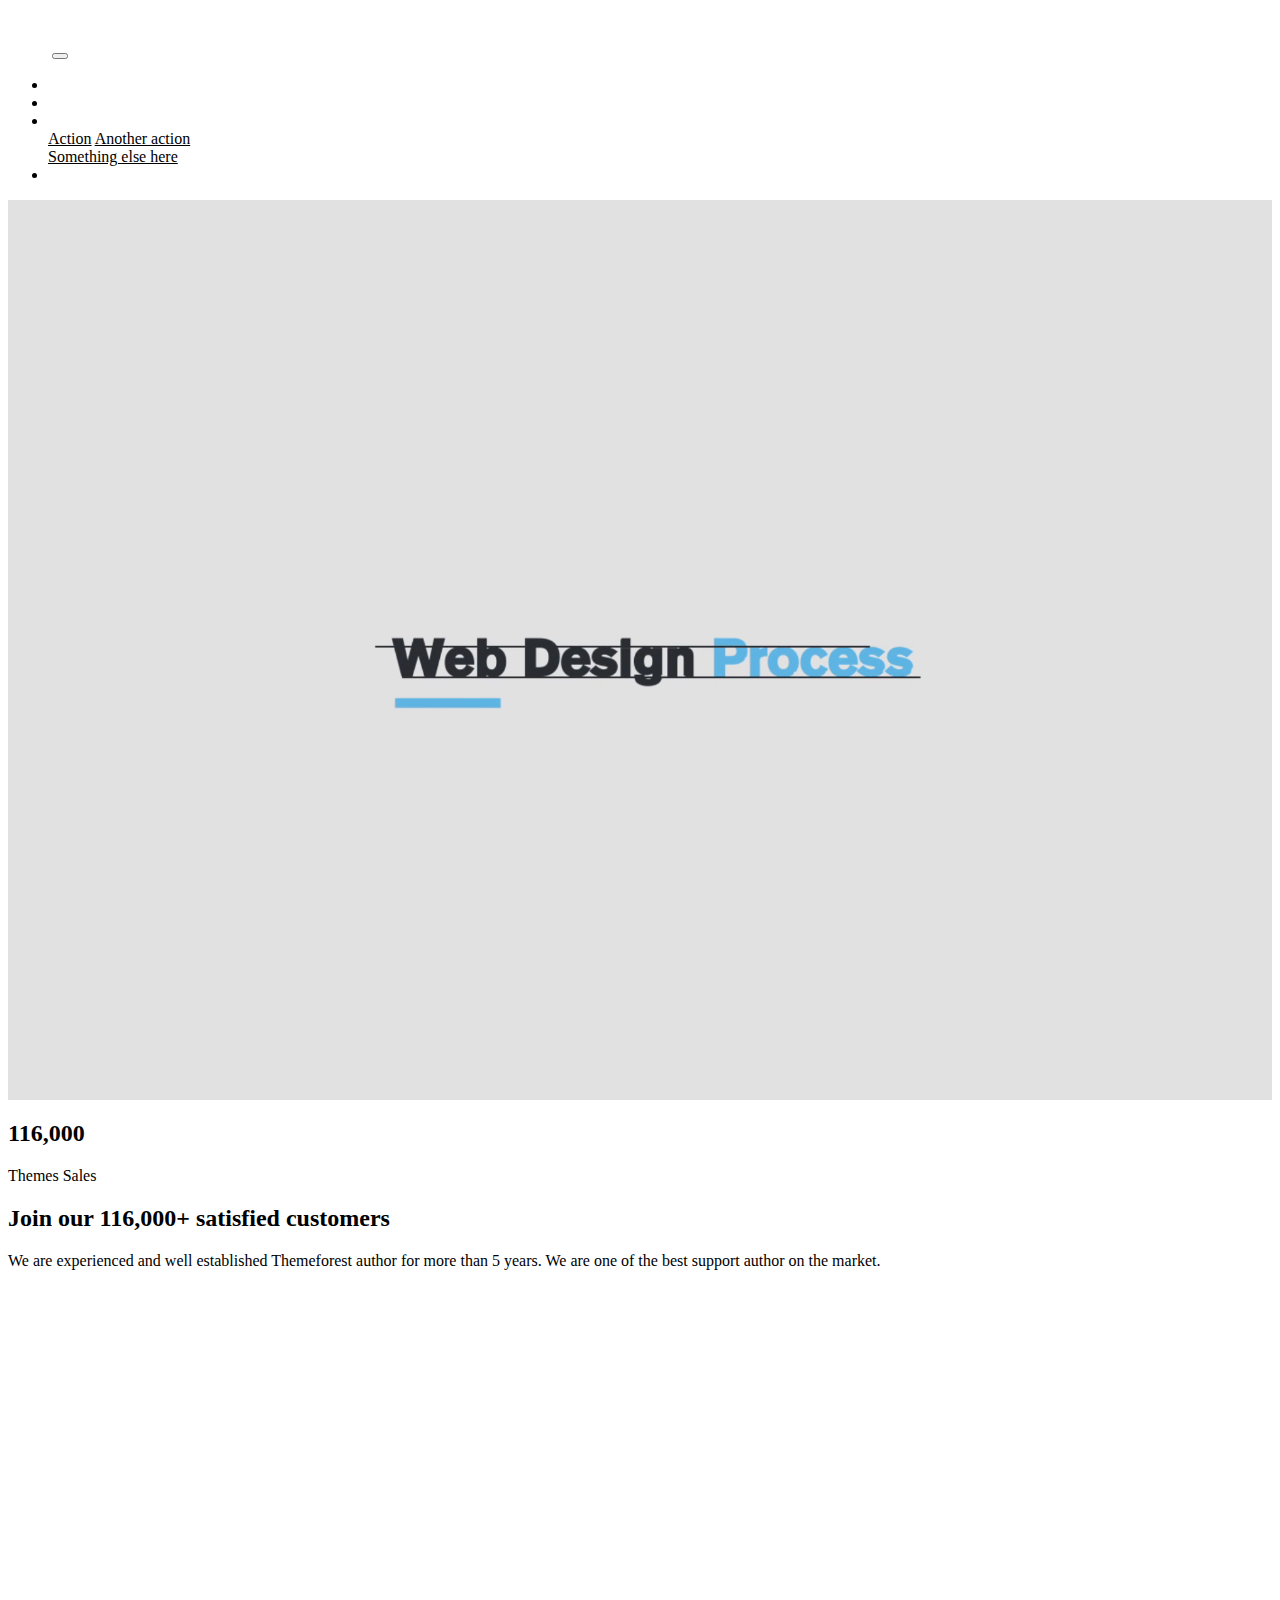
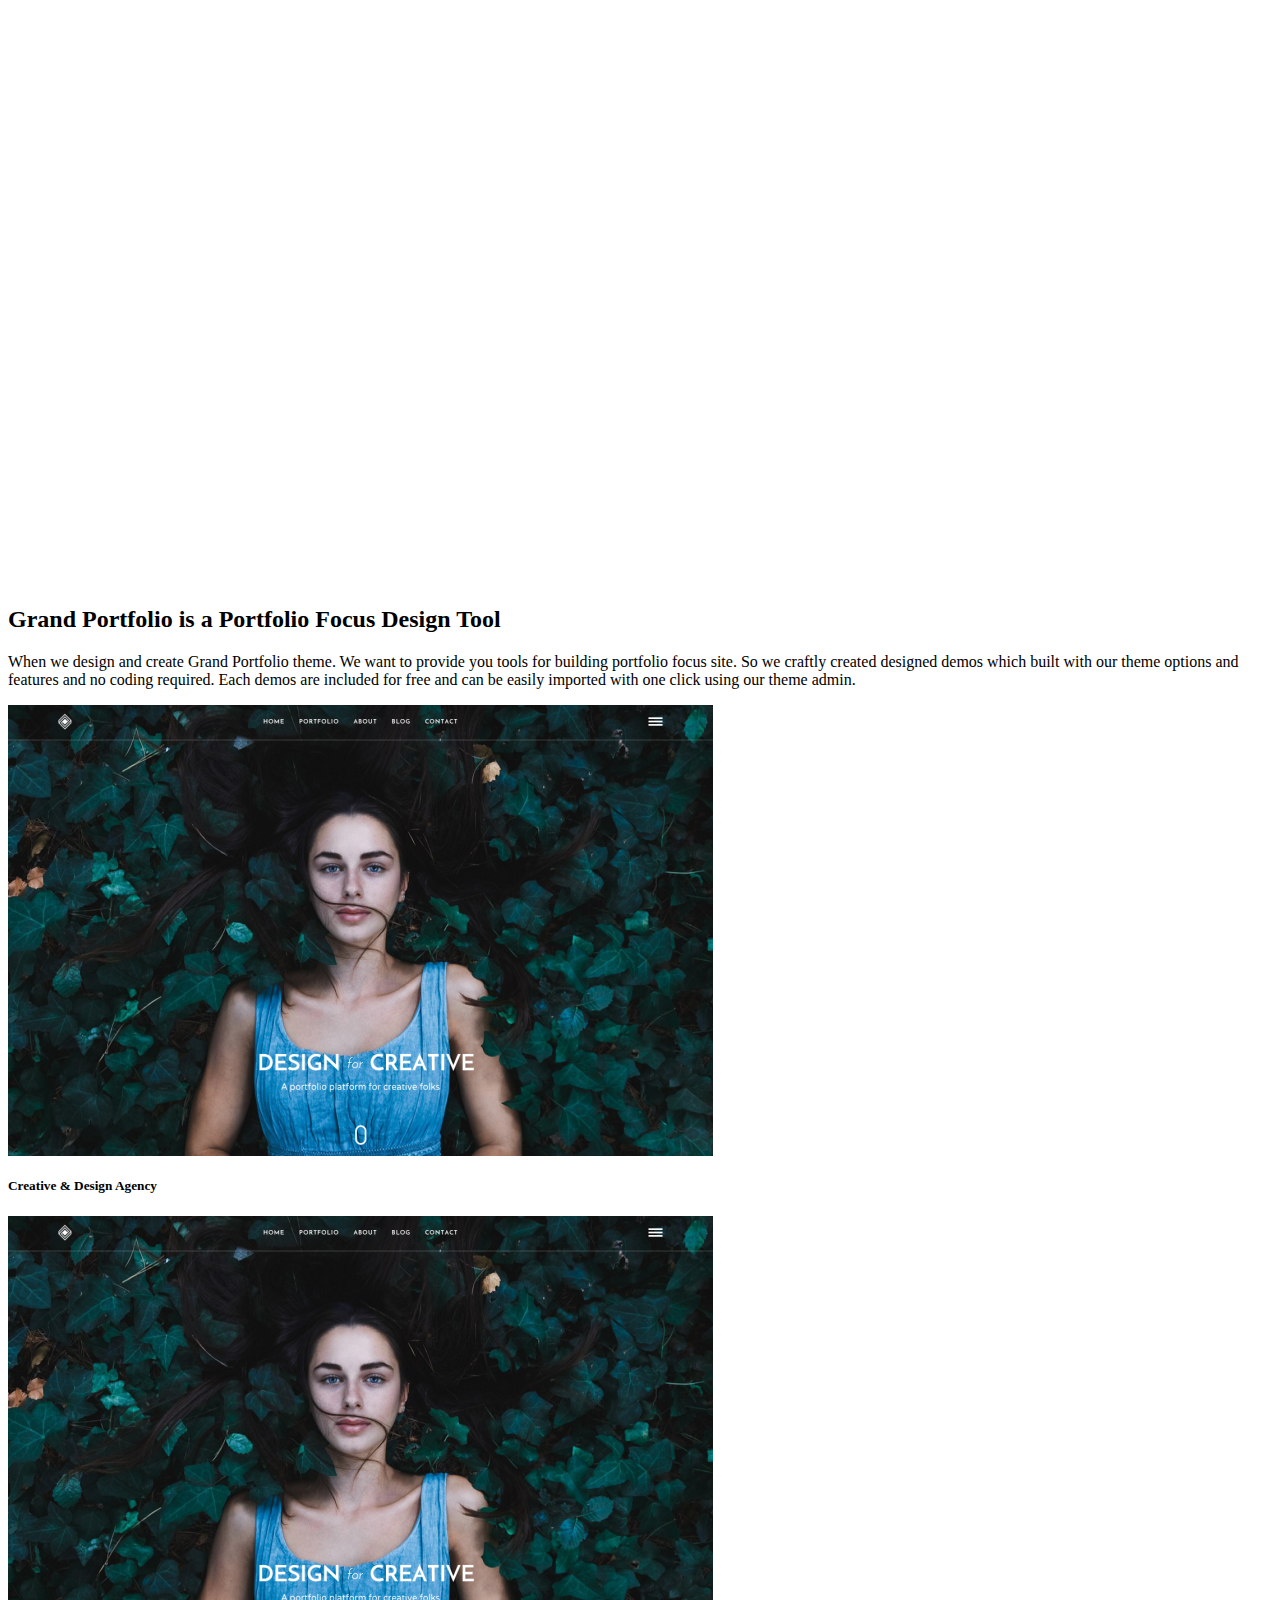
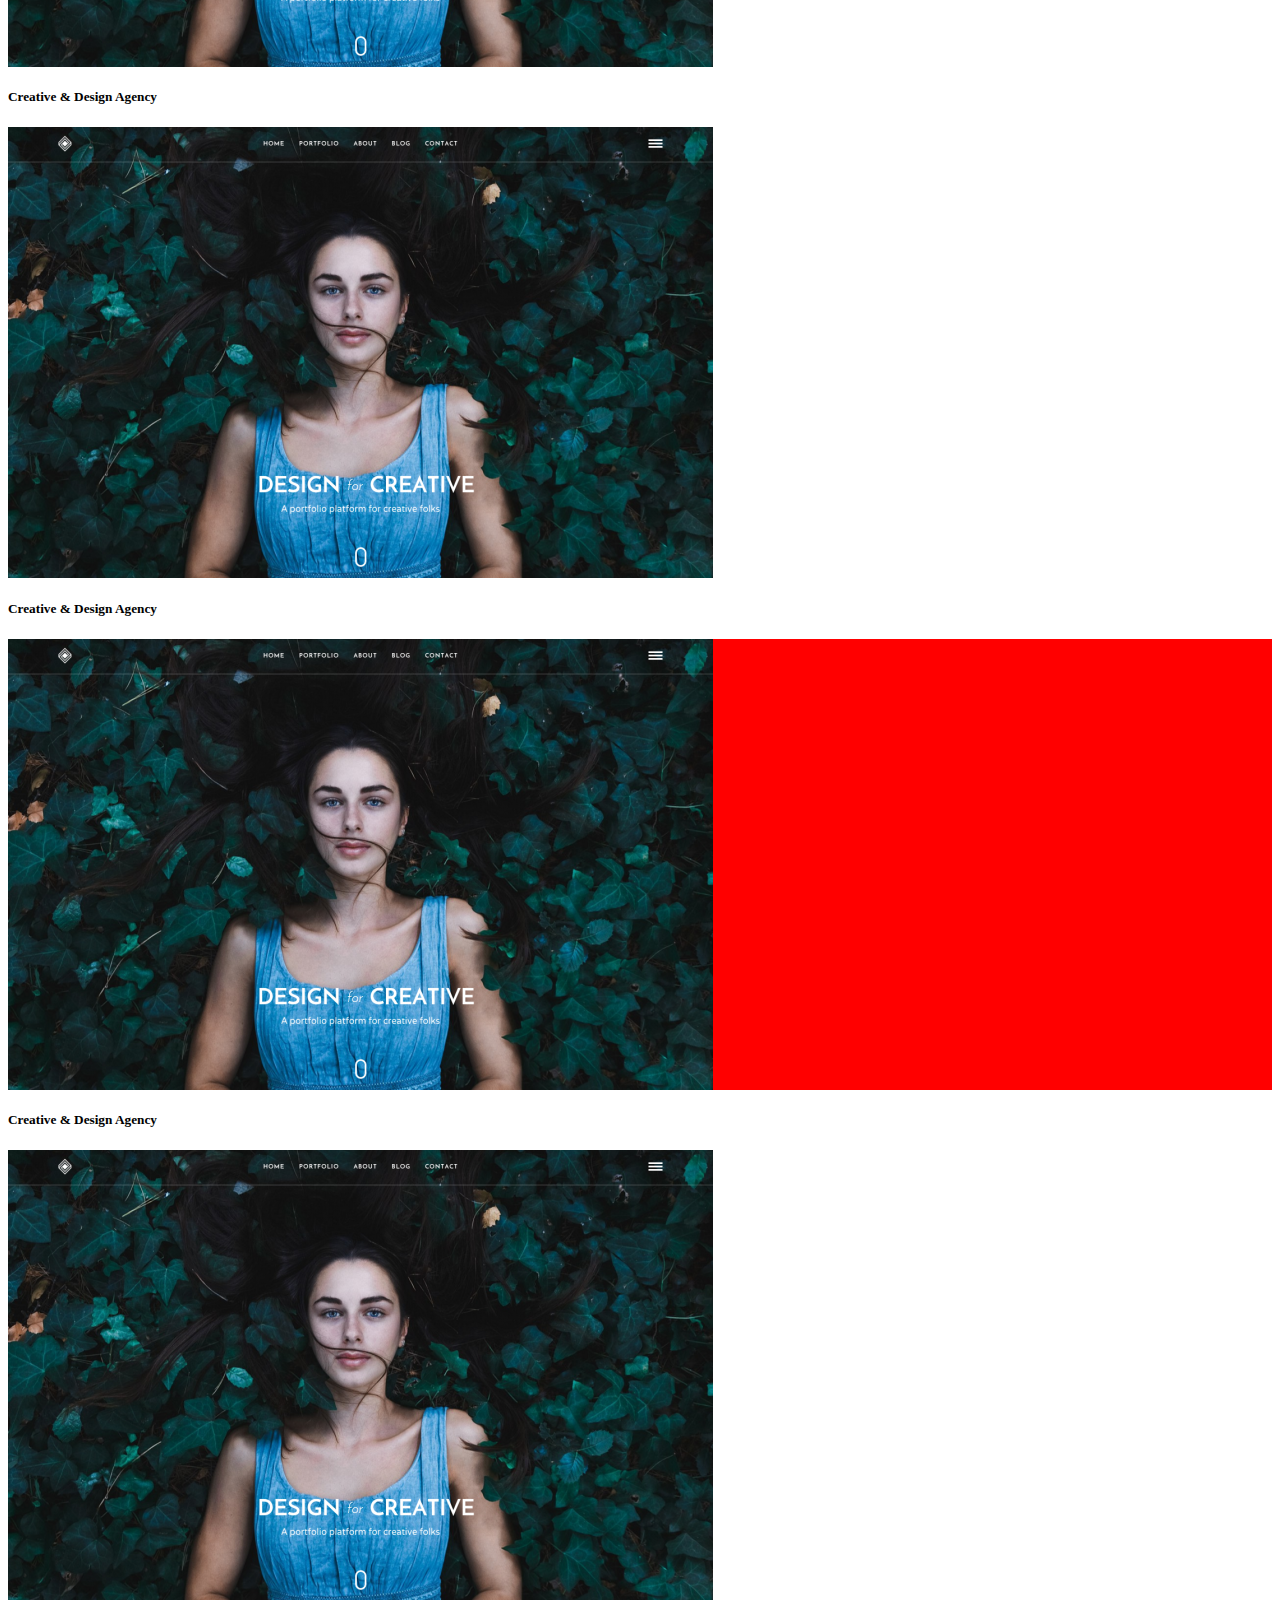
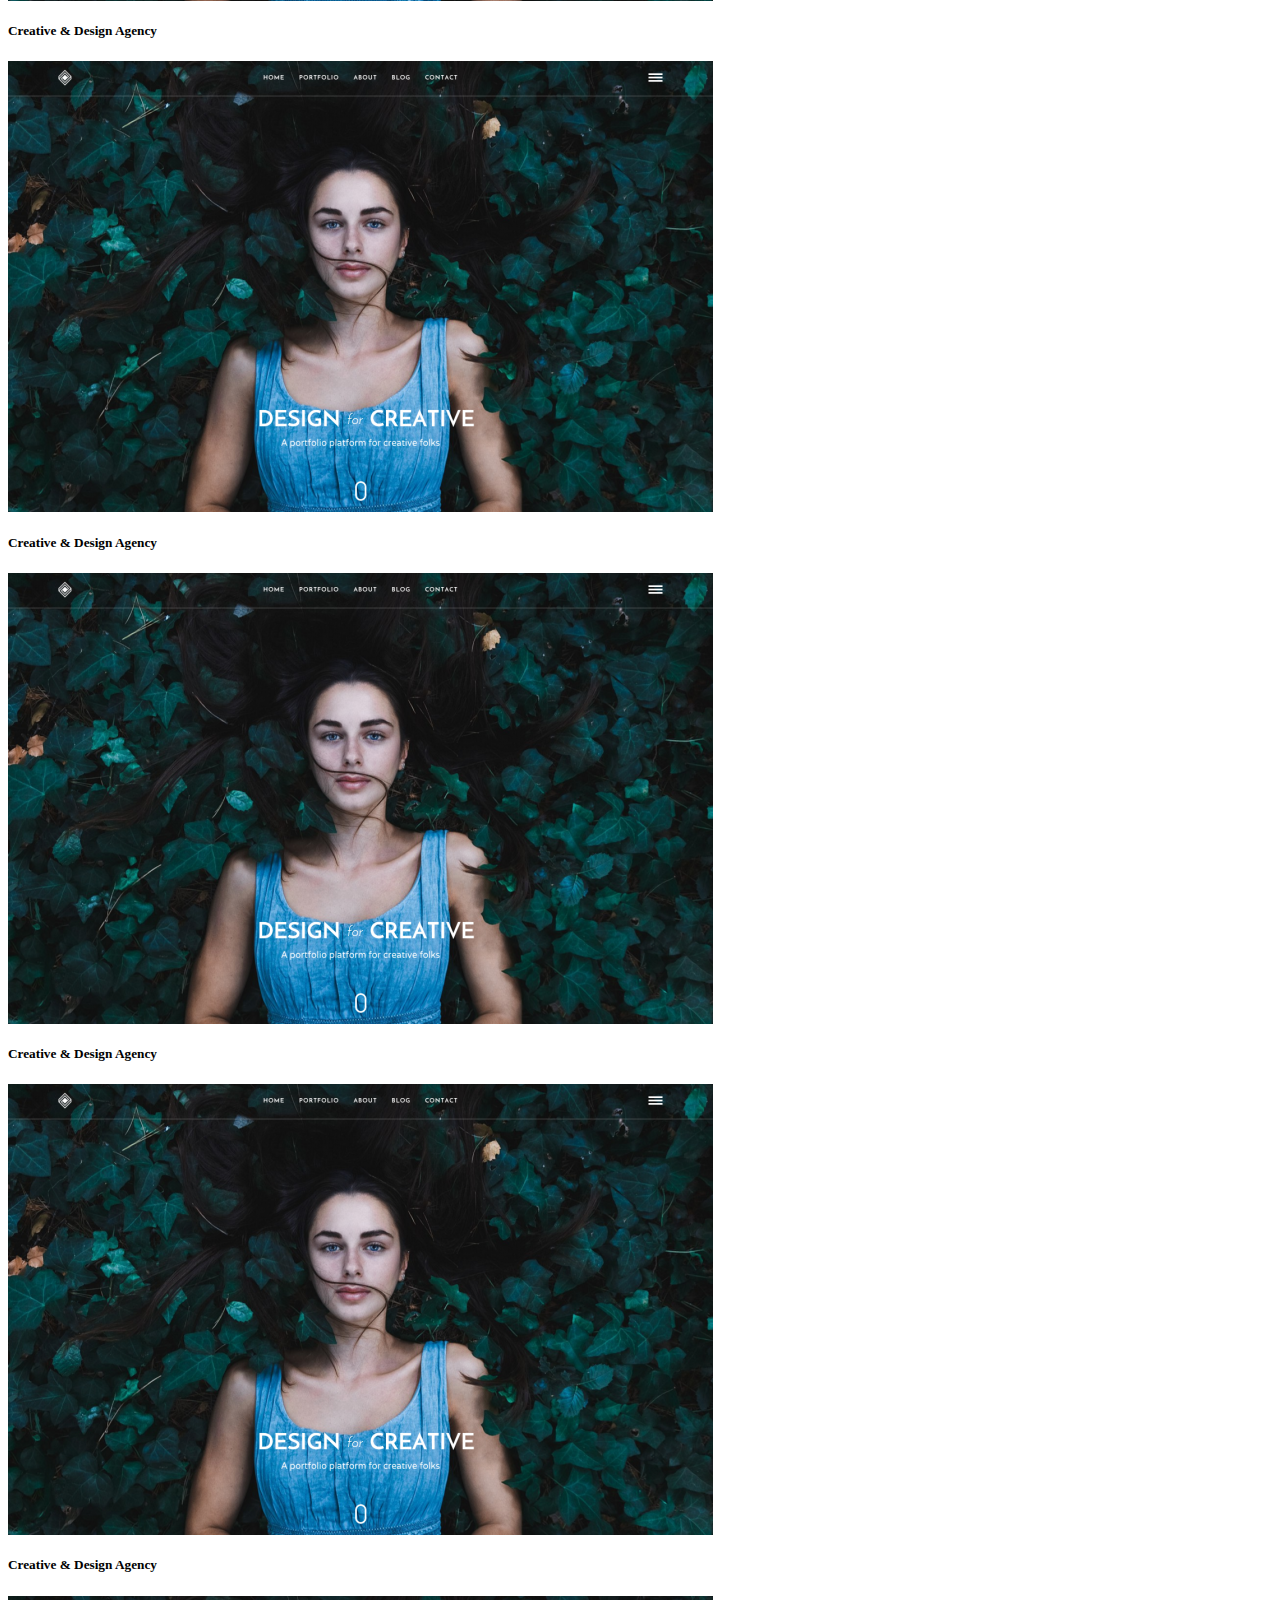
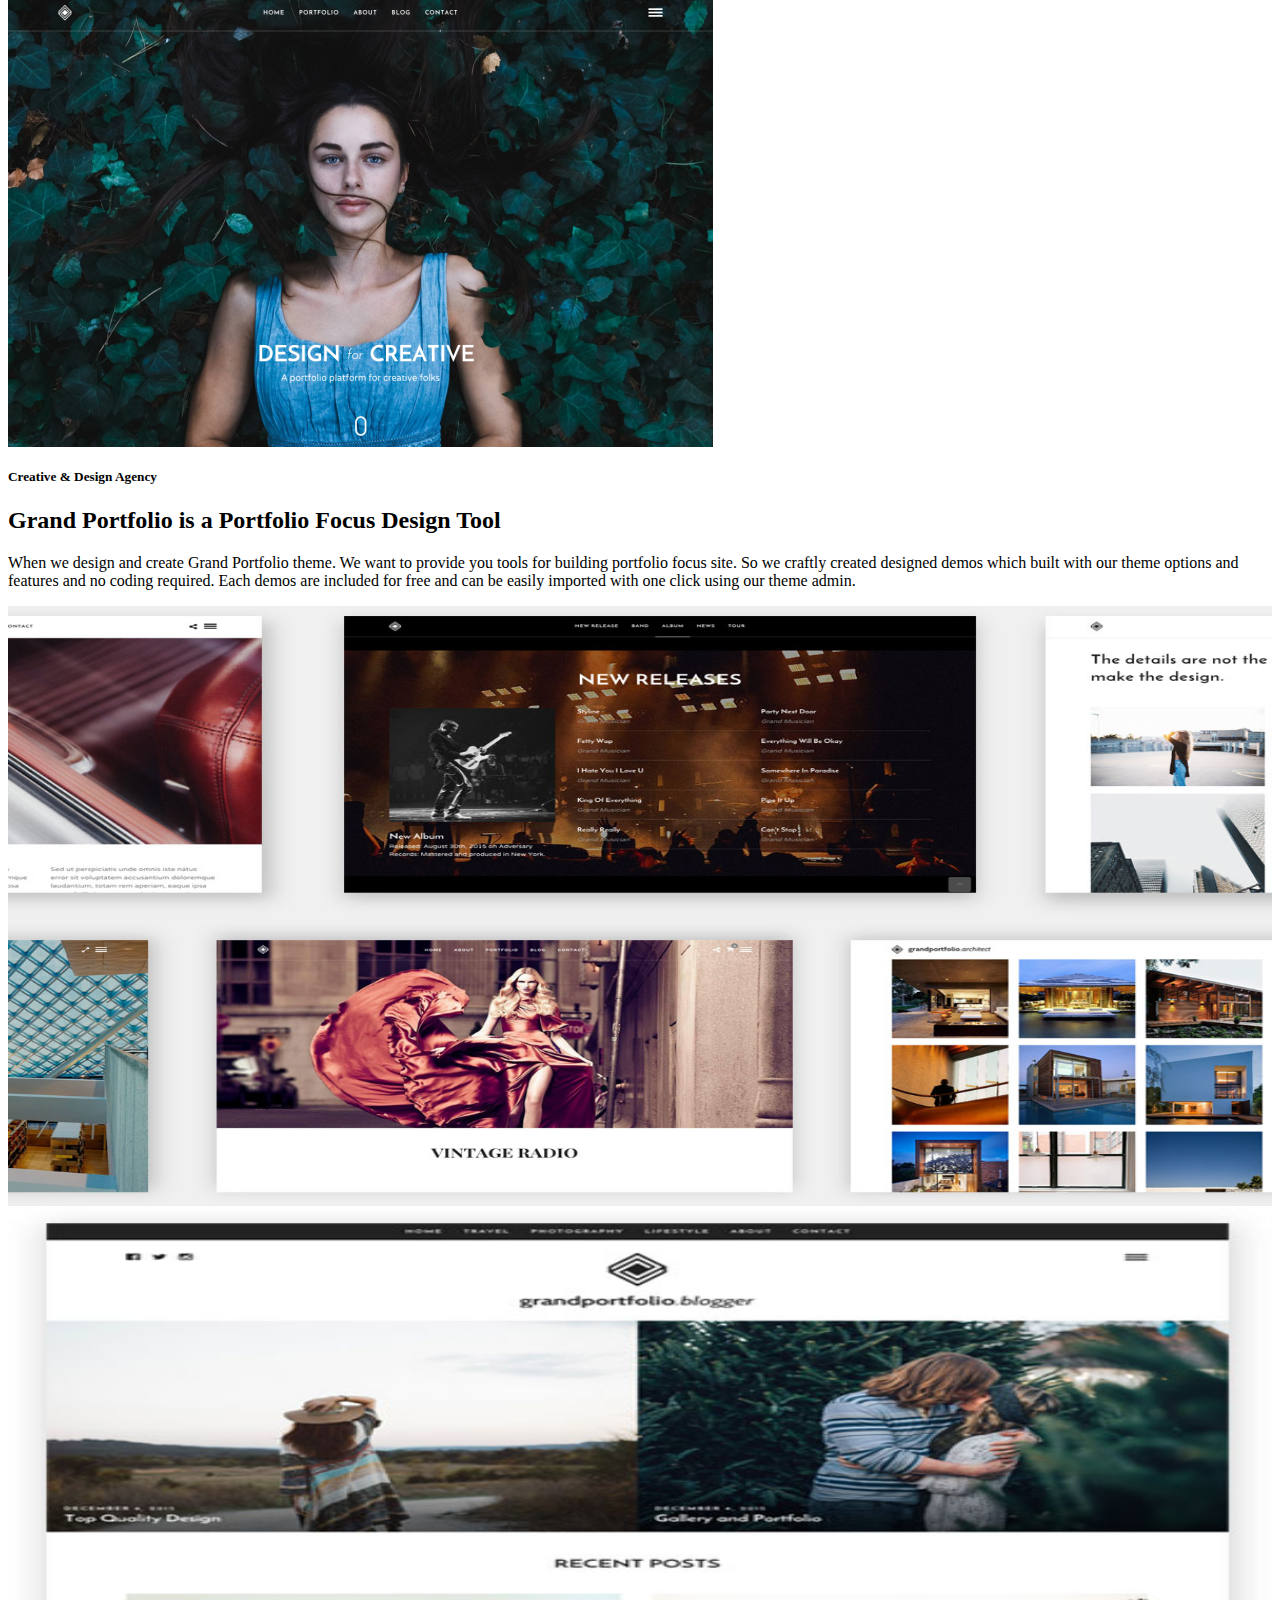
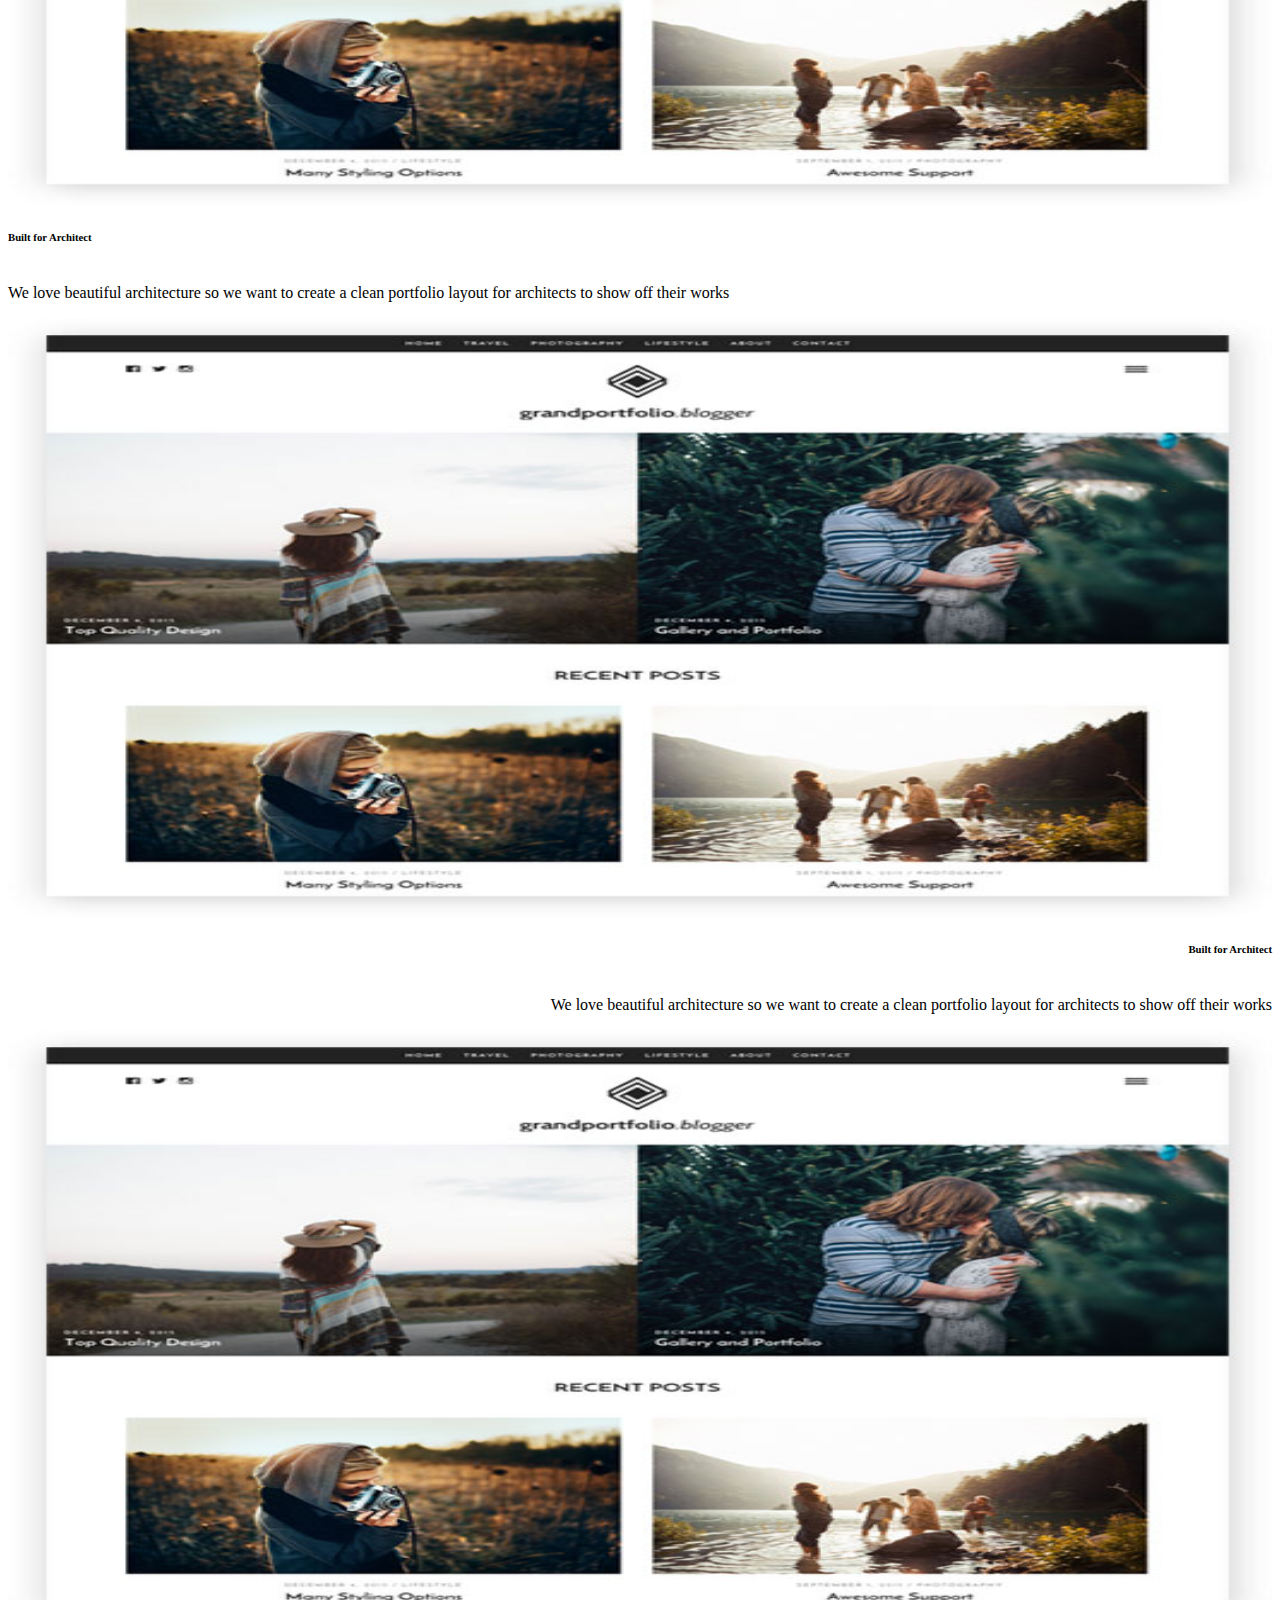
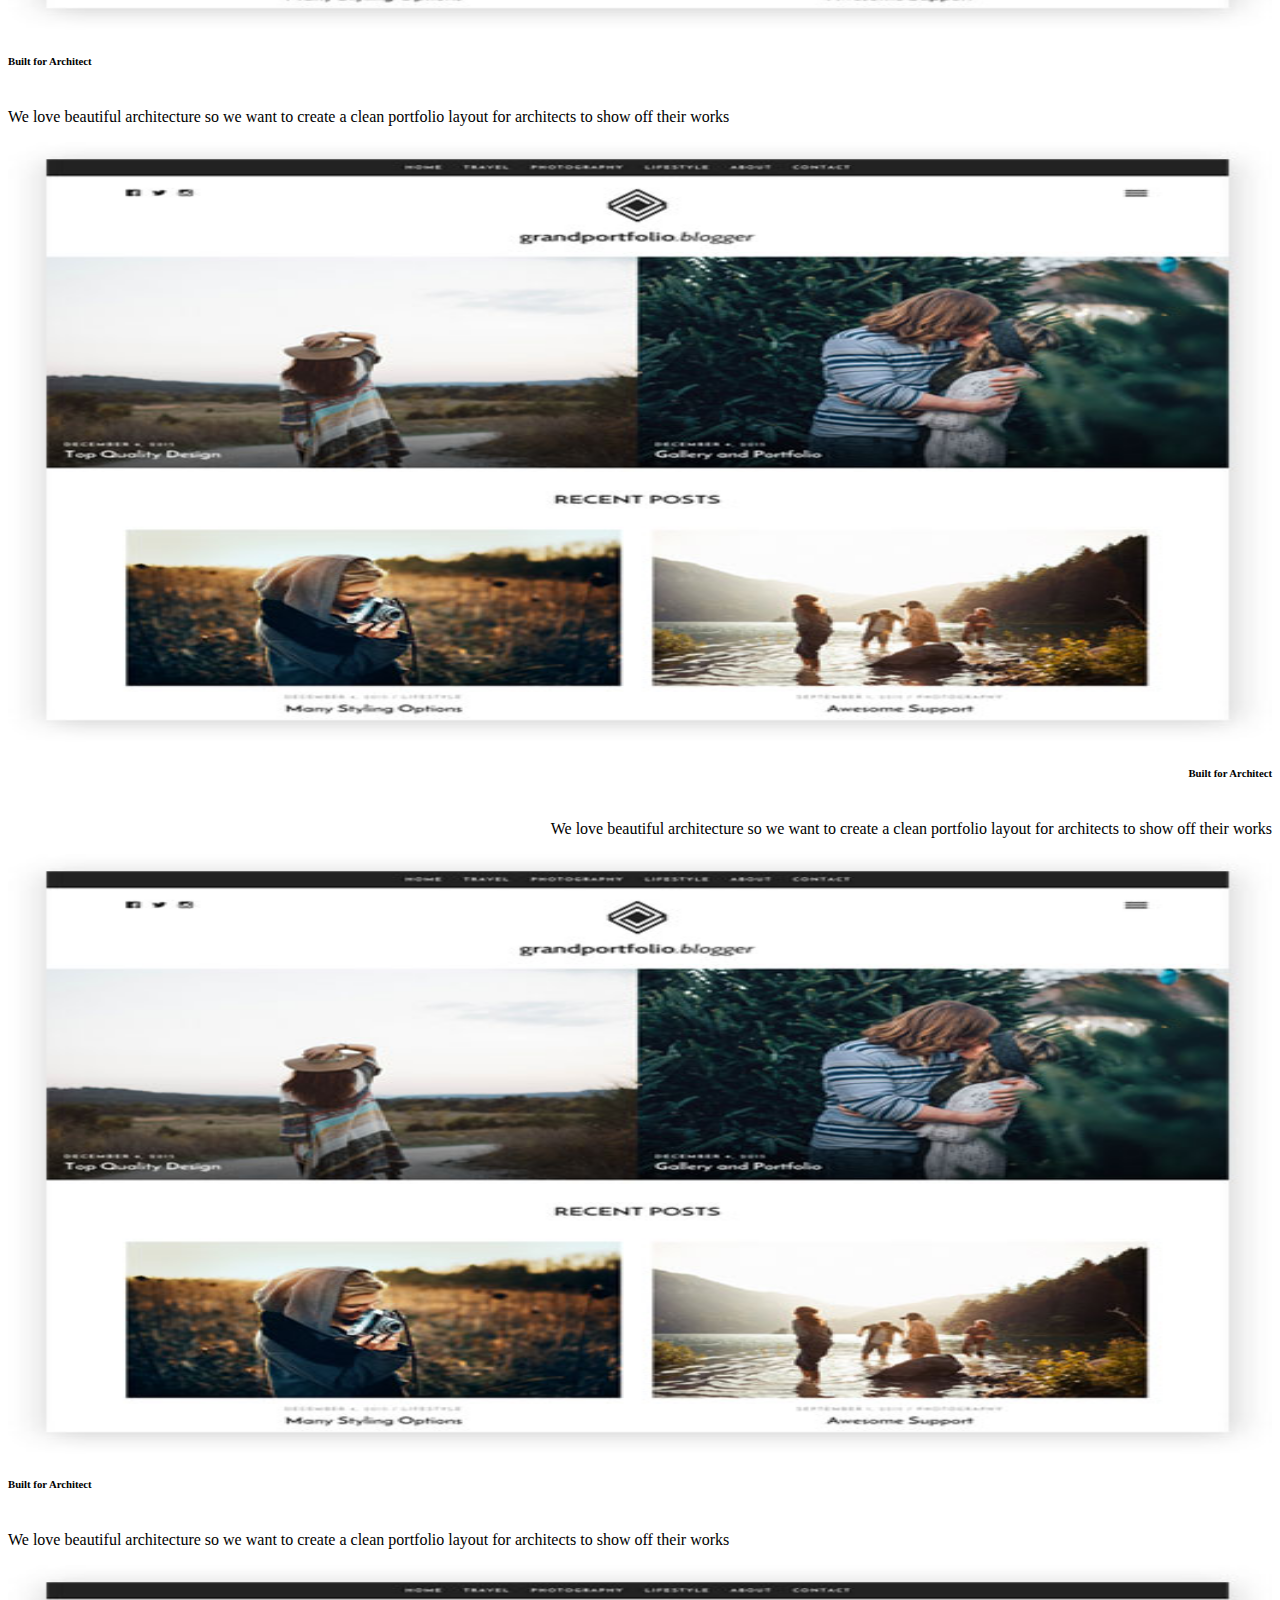
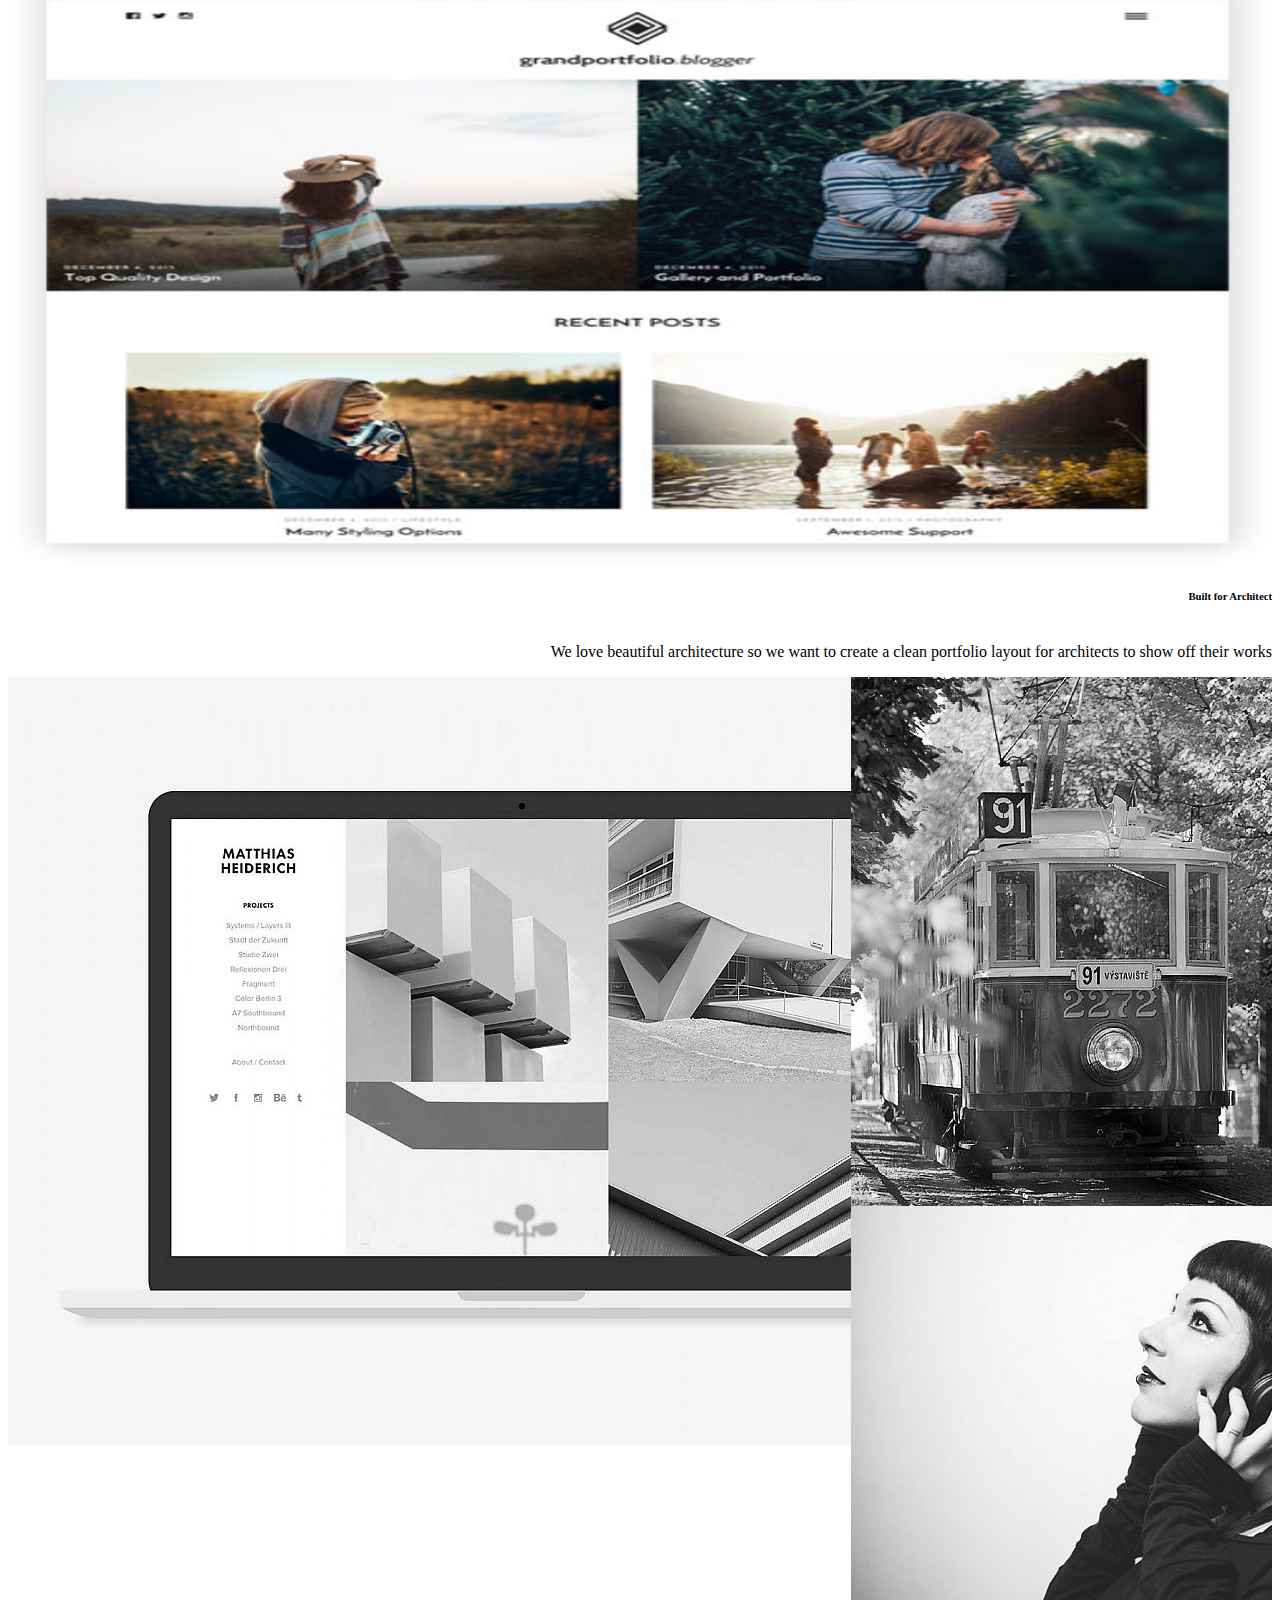
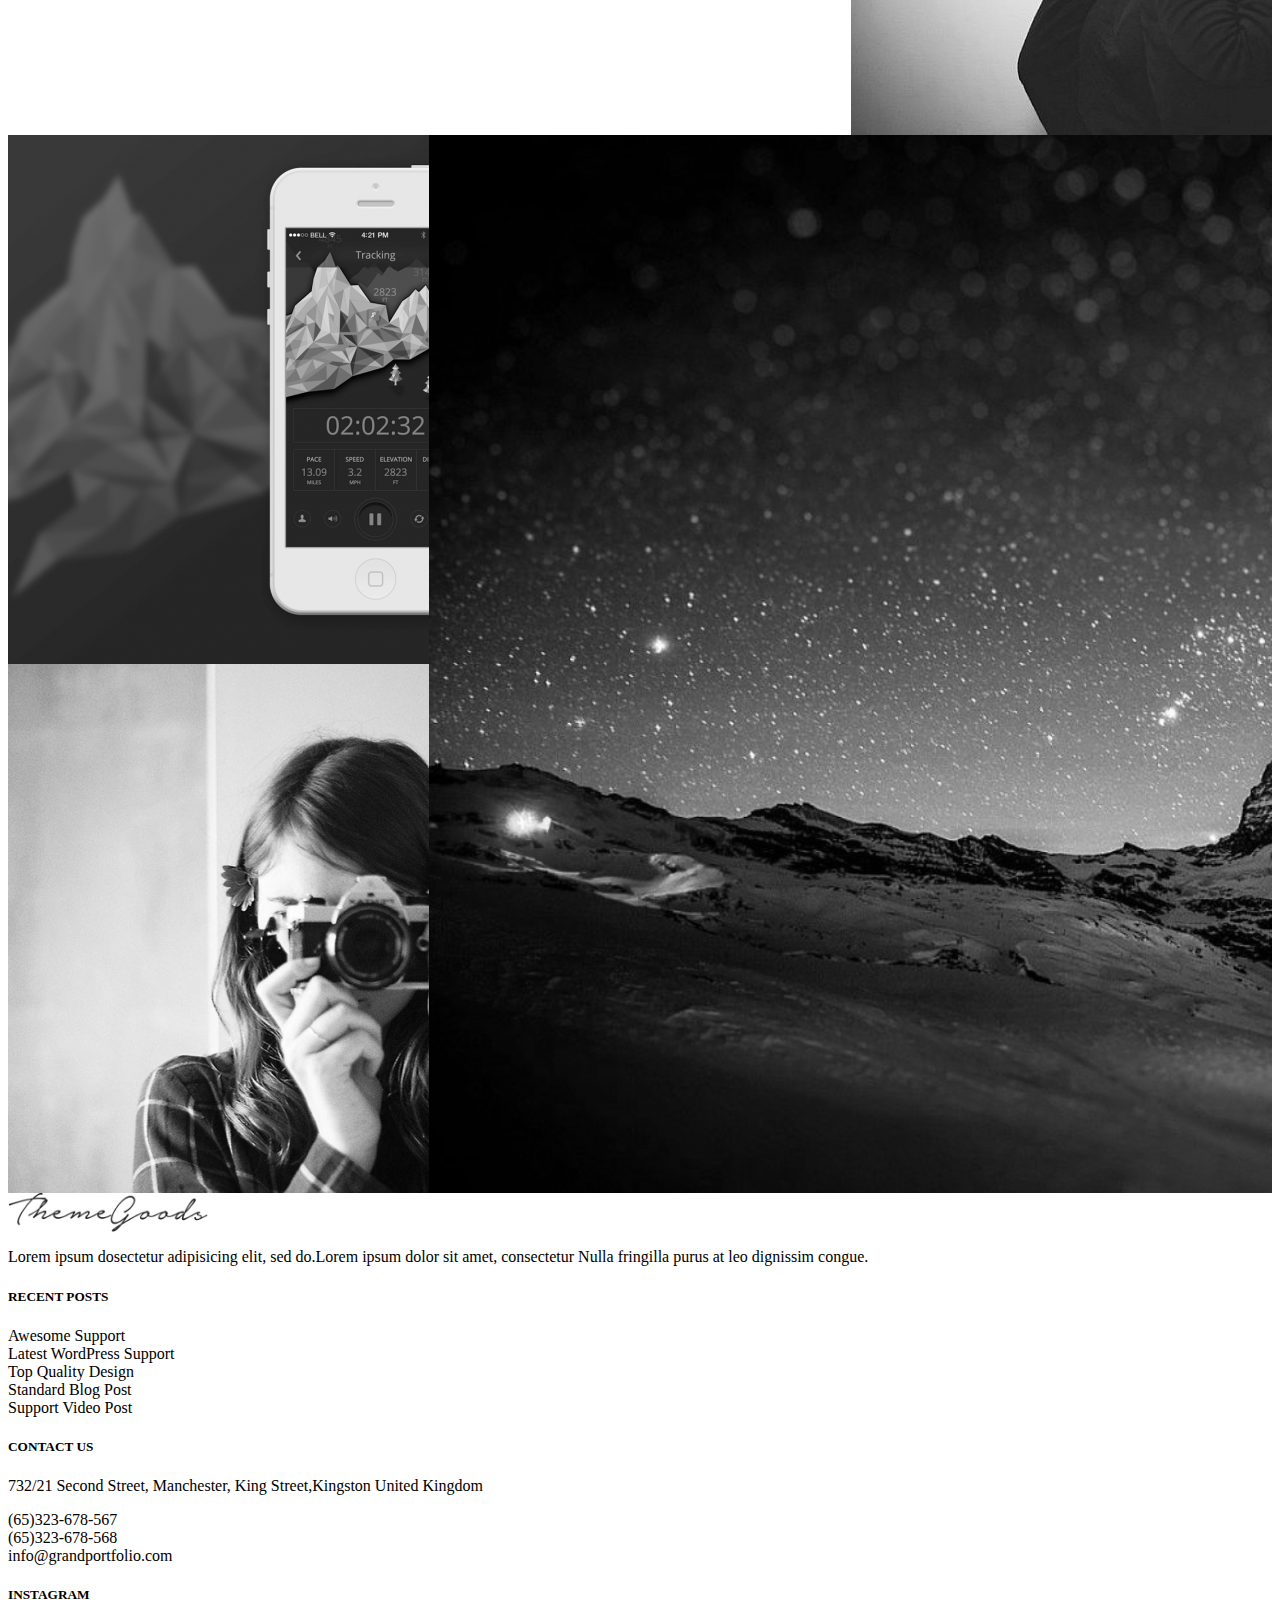
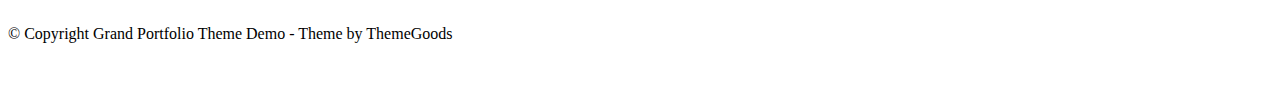
<file: index.html>
<html>

<head>
    
    <link rel="stylesheet" href="https://use.fontawesome.com/releases/v5.4.1/css/all.css" integrity="sha384-5sAR7xN1Nv6T6+dT2mhtzEpVJvfS3NScPQTrOxhwjIuvcA67KV2R5Jz6kr4abQsz" crossorigin="anonymous">
    
    <link rel="stylesheet" href="https://stackpath.bootstrapcdn.com/bootstrap/4.1.3/css/bootstrap.min.css" integrity="sha384-MCw98/SFnGE8fJT3GXwEOngsV7Zt27NXFoaoApmYm81iuXoPkFOJwJ8ERdknLPMO" crossorigin="anonymous">

    <link rel="stylesheet" href="https://use.fontawesome.com/releases/v5.1.0/css/all.css" integrity="sha384-lKuwvrZot6UHsBSfcMvOkWwlCMgc0TaWr+30HWe3a4ltaBwTZhyTEggF5tJv8tbt" crossorigin="anonymous">

    <link rel="stylesheet" href="style.css" />
</head>
<body>
<!--start nav-->
<nav class="navbar navbar-expand-lg  fixed-top navbar-light ">
    <div class="container">
        <a class="navbar-brand" href="#"><img width="40" src="images/logonav.png"></a>
        <button class="navbar-toggler" type="button" data-toggle="collapse" data-target="#navbarSupportedContent" aria-controls="navbarSupportedContent" aria-expanded="false" aria-label="Toggle navigation">
            <span class="navbar-toggler-icon"></span>
        </button>

        <div class="collapse navbar-collapse" id="navbarSupportedContent">
            <ul class="navbar-nav m-auto">
                
                
                <li class="nav-item active">
                    <a class="nav-link" href="#">Home <span class="sr-only">(current)</span></a>
                </li>
                <li class="nav-item">
                    <a class="nav-link" href="#">Link</a>
                </li>
                <li class="nav-item dropdown">
                    <a class="nav-link dropdown-toggle" href="#" id="navbarDropdown" role="button" data-toggle="dropdown" aria-haspopup="true" aria-expanded="false">
                        Dropdown
                    </a>
                    <div class="dropdown-menu" aria-labelledby="navbarDropdown">
                        <a class="dropdown-item" href="#">Action</a>
                        <a class="dropdown-item" href="#">Another action</a>
                        <div class="dropdown-divider"></div>
                        <a class="dropdown-item" href="#">Something else here</a>
                    </div>
                </li>
                <li class="nav-item">
                    <a class="nav-link disabled" href="#">Disabled</a>
                </li>
            </ul>

        </div>
    </div>
</nav>
<!--end nav-->

<!--start home-->
<div class="home">
    <div class="home-layers">  
        <video   class="ved"  autoplay   loop muted   >
        <source src="images/Motion%20Graphics%20-%20Web%20design%20process%20-%20YouTube.MP4"  type="video/MP4">
       

    

        
        
        Your browser does not support the video tag.
     
    </video>
     </div>
    <div class="container">
        <div class="row">
            <div class="text-holder col-12 text-center">

                <img src="images/text-logo.png" width="300" class="img-head">
                <p class="py-3">A portfolio theme for creativer folks</p>
                <button class="btn btn-info">purchase now</button>




            </div>

        </div>
    </div>

</div>
<!--end nav-->

<!--start satisfied-customers-->
<div class="satisfied-customers py-5">
    <div class="container">
        <div class="row">
            <div class="Themes-Sales col-md-4 text-center">

                <h2>116,000</h2>
                <span>Themes Sales</span>

            </div>
            <div class="Join  col-md-8">

                <h2>Join our 116,000+ satisfied customers</h2>
                <p>We are experienced and well established Themeforest author for more than 5 years. We are one of the best support author on the market.
                </p>

            </div>


        </div>
    </div>
</div>
<!--end satisfied-customers-->

<!--Start beautiful-->
<div class="beautiful">

</div>
<!--end beautiful-->

<!--start Grand-Portfolio-->

<div class="Grand-Portfolio">
    <div class="container">
        <div class="text-prot-holder text-center py-4">
            <h2>Grand Portfolio is a Portfolio Focus Design Tool</h2>
            <p>When we design and create Grand Portfolio theme. We want to provide you tools for building portfolio focus site. So we craftly created designed demos which built with our theme options and features and no coding required. Each demos are included for free and can be easily imported with one click using our theme admin.

            </p>
        </div>

        <!--start port-gallery-->
        <div class="port-gallery text-center ">
            <div class="row">

                <div class="pic col-md-4">
                    <img src="images/img1.png" class="img-fluid">
                    <h5>Creative &amp; Design Agency</h5>
                </div>

                <div class="pic col-md-4">
                    <img src="images/img1.png" class="img-fluid">
                    <h5>Creative &amp; Design Agency</h5>
                </div>

                <div class="pic col-md-4">
                    <img src="images/img1.png" class="img-fluid">
                    <h5>Creative &amp; Design Agency</h5>
                </div>



            </div>

            <div class="row">

                <div class="pic col-md-4">
                    <div class="img-holder">
                    <img src="images/img1.png" class="img-fluid">
                    </div>
                    <h5>Creative &amp; Design Agency</h5>
                </div>

                <div class="pic col-md-4">
                    <img src="images/img1.png" class="img-fluid">
                    <h5>Creative &amp; Design Agency</h5>
                </div>

                <div class="pic col-md-4">
                    <img src="images/img1.png" class="img-fluid">
                    <h5>Creative &amp; Design Agency</h5>
                </div>



            </div>

            <div class="row">

                <div class="pic col-md-4">
                    <img src="images/img1.png" class="img-fluid">
                    <h5>Creative &amp; Design Agency</h5>
                </div>

                <div class="pic col-md-4">
                    <img src="images/img1.png" class="img-fluid">
                    <h5>Creative &amp; Design Agency</h5>
                </div>

                <div class="pic col-md-4">
                    <img src="images/img1.png" class="img-fluid">
                    <h5>Creative &amp; Design Agency</h5>
                </div>



            </div>
        </div>
        <!--end port-gallery-->

    </div>
</div>
<!--end Grand-Portfolio-->

<!--start Various-Portfolio-->
<div class="Various-Portfolio">
    <div class="container">

        <div class="text-prot-holder text-center py-4">
            <h2>Grand Portfolio is a Portfolio Focus Design Tool</h2>
            <p>When we design and create Grand Portfolio theme. We want to provide you tools for building portfolio focus site. So we craftly created designed demos which built with our theme options and features and no coding required. Each demos are included for free and can be easily imported with one click using our theme admin.

            </p>
        </div>
    </div>

    <img src="images/demo_wall.jpg">


</div>
<!--end Various-Portfolio-->
<div class="Various-Portfolio text-center">
    <div class="container">


        <div class="feat py-2 ">
            <div class="row">
                <img src="images/blog_magazine_screen.jpg" class="col-md-6">
                <div class="feat-text col-md-6">
                    <h6>Built for Architect</h6>
                    <p>We love beautiful architecture so we want to create a clean portfolio layout for architects to show off their works</p>
                </div>


            </div>

        </div>


        <div class="feat feat-right py-2 ">
            <div class="row">
                <img src="images/blog_magazine_screen.jpg" class="col-md-6">
                <div class="feat-text col-md-6">
                    <h6>Built for Architect</h6>
                    <p>We love beautiful architecture so we want to create a clean portfolio layout for architects to show off their works</p>
                </div>


            </div>

        </div>

        <div class="feat py-2 ">
            <div class="row">
                <img src="images/blog_magazine_screen.jpg" class="col-md-6">
                <div class="feat-text col-md-6">
                    <h6>Built for Architect</h6>
                    <p>We love beautiful architecture so we want to create a clean portfolio layout for architects to show off their works</p>
                </div>


            </div>

        </div>


        <div class="feat feat-right py-2 ">
            <div class="row">
                <img src="images/blog_magazine_screen.jpg" class="col-md-6">
                <div class="feat-text col-md-6">
                    <h6>Built for Architect</h6>
                    <p>We love beautiful architecture so we want to create a clean portfolio layout for architects to show off their works</p>
                </div>


            </div>

        </div>

        <div class="feat py-2 ">
            <div class="row">
                <img src="images/blog_magazine_screen.jpg" class="col-md-6">
                <div class="feat-text col-md-6">
                    <h6>Built for Architect</h6>
                    <p>We love beautiful architecture so we want to create a clean portfolio layout for architects to show off their works</p>
                </div>


            </div>

        </div>


        <div class="feat feat-right py-2 ">
            <div class="row">
                <img src="images/blog_magazine_screen.jpg" class="col-md-6">
                <div class="feat-text col-md-6">
                    <h6>Built for Architect</h6>
                    <p>We love beautiful architecture so we want to create a clean portfolio layout for architects to show off their works</p>
                </div>


            </div>

        </div>



    </div>

</div>
    
<!--end Various-Portfoli-ooptions-->
    
    <!--start a random-gallery-->
    
   <div class="random-gallery">
	<div class="holder123">
        <div class="boxs1 boxs">
            <img src="images/g-2.jpg" class="img-fluid ">
         <div class="gallery-layers">
            <p class="">
             hi
             <br>
             <span>fuck</span>
            </p>
        
            </div>
        </div>
       
        <div class="boxs2 boxs"> 
            <img src="images/g-1.jpg" class="img-fluid ">
         <div class="gallery-layers">
                <p class="">
             hi
             <br>
             <span>welcome</span>
            </p>
        
            </div></div>
        
        <div class="boxs3 boxs"> 
            <img src="images/g-3.jpg" class="img-fluid ">
         <div class="gallery-layers">
                <p class="">
             hi
             <br>
             <span>welcome</span>
            </p>
        
            </div></div> 
        
              
    </div>
    
    	<div class="holder123">
        <div class="boxs3 boxs">
            <img src="images/g-5.png" class="img-fluid ">
             <div class="gallery-layers">
              <p class="">
             hi
             <br>
             <span>welcome</span>
            </p>
        
            </div>
            </div>
       
        <div class="boxs2 boxs"> 
            <img src="images/g-6.jpg" class="img-fluid ">
             <div class="gallery-layers">
               <p class="">
             hi
             <br>
             <span>welcome</span>
            </p>
        
            </div>
            </div>
        
        <div class="boxs4 boxs"> 
            <img src="images/g-4.jpg" class="img-fluid ">
            <div class="gallery-layers">
         <p class="">
             hi
             <br>
             <span>welcome</span>
            </p>
        
            </div>
            </div> 
        
              
    </div>
    </div>
    <!--End a random-gallery-->

<!--start contact-us-->
<div class="contact-us">
    <div class="container">
        <div class="row">

            <div class="part col-md-3">
                <img src="images/themegoods.png" width="200">
                <p>Lorem ipsum dosectetur adipisicing elit, sed do.Lorem ipsum dolor sit amet, consectetur Nulla fringilla purus at leo dignissim congue.</p>


            </div>

            <div class="part col-md-3">
                <h5>RECENT POSTS</h5>
                <ul>
                    <li>Awesome Support</li>
                    <li>Latest WordPress Support</li>
                    <li>Top Quality Design</li>
                    <li>Standard Blog Post</li>
                    <li>Support Video Post</li>

                </ul>

            </div>

            <div class="part col-md-3">
                <h5>CONTACT US</h5>
                <p>732/21 Second Street, Manchester,
                    King Street,Kingston United Kingdom
                </p>
                <span>(65)323-678-567</span>
                <br>
                <span>(65)323-678-568</span>
                <br>
                <span>info@grandportfolio.com</span>

            </div>
            
            <div class="part col-md-3">
                <h5>INSTAGRAM</h5>
            </div>
        </div>
    </div>
</div>
<!--end contact-us-->

<!--start footer-->
<footer>
        <div class="container">
            <div class="row  ">
                <div class=" footer-left col-md-6 ">
                    <p>&copy; Copyright Grand Portfolio Theme Demo - Theme by ThemeGoods</p>
                </div>
                <div class="icon col-md-6 ">
                <i class="fab fa-facebook-f"></i>
                <i class="fab fa-twitter"></i>
                <i class="fab fa-instagram"></i>
                <i class="fab fa-pinterest"></i>
                    
                </div>     
            </div>
        </div>
</footer>
<!--end footer-->



    <script src="https://code.jquery.com/jquery-3.3.1.slim.min.js" integrity="sha384-q8i/X+965DzO0rT7abK41JStQIAqVgRVzpbzo5smXKp4YfRvH+8abtTE1Pi6jizo" crossorigin="anonymous"></script>
    <script src="https://cdnjs.cloudflare.com/ajax/libs/popper.js/1.14.3/umd/popper.min.js" integrity="sha384-ZMP7rVo3mIykV+2+9J3UJ46jBk0WLaUAdn689aCwoqbBJiSnjAK/l8WvCWPIPm49" crossorigin="anonymous"></script>
    <script src="https://stackpath.bootstrapcdn.com/bootstrap/4.1.3/js/bootstrap.min.js" integrity="sha384-ChfqqxuZUCnJSK3+MXmPNIyE6ZbWh2IMqE241rYiqJxyMiZ6OW/JmZQ5stwEULTy" crossorigin="anonymous"></script>

    <script src="mine.js"></script>
</body>

</html>
</file>
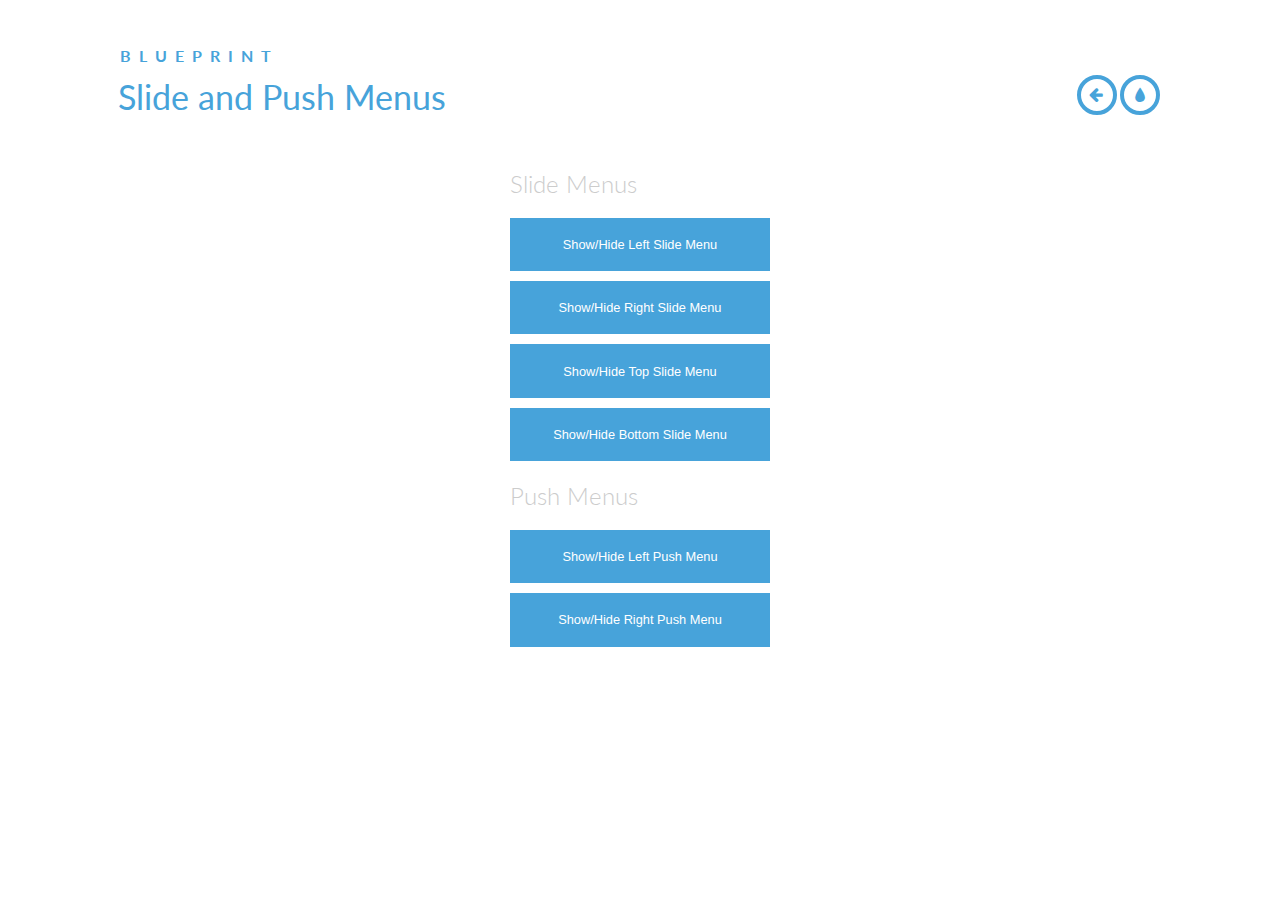
<file: SlidePushMenus/index.html>
<!DOCTYPE html>
<html lang="en" class="no-js">
	<head>
		<meta charset="UTF-8" />
		<meta http-equiv="X-UA-Compatible" content="IE=edge,chrome=1"> 
		<meta name="viewport" content="width=device-width, initial-scale=1.0"> 
		<title>Blueprint: Slide and Push Menus</title>
		<meta name="description" content="Blueprint: Slide and Push Menus" />
		<meta name="keywords" content="sliding menu, pushing menu, navigation, responsive, menu, css, jquery" />
		<meta name="author" content="Codrops" />
		<link rel="shortcut icon" href="../favicon.ico">
		<link rel="stylesheet" type="text/css" href="css/default.css" />
		<link rel="stylesheet" type="text/css" href="css/component.css" />
		<script src="js/modernizr.custom.js"></script>
	</head>
	<body class="cbp-spmenu-push">
		<nav class="cbp-spmenu cbp-spmenu-vertical cbp-spmenu-left" id="cbp-spmenu-s1">
			<h3>Menu</h3>
			<a href="#">Celery seakale</a>
			<a href="#">Dulse daikon</a>
			<a href="#">Zucchini garlic</a>
			<a href="#">Catsear azuki bean</a>
			<a href="#">Dandelion bunya</a>
			<a href="#">Rutabaga</a>
		</nav>
		<nav class="cbp-spmenu cbp-spmenu-vertical cbp-spmenu-right" id="cbp-spmenu-s2">
			<h3>Menu</h3>
			<a href="#">Celery seakale</a>
			<a href="#">Dulse daikon</a>
			<a href="#">Zucchini garlic</a>
			<a href="#">Catsear azuki bean</a>
			<a href="#">Dandelion bunya</a>
			<a href="#">Rutabaga</a>
		</nav>
		<nav class="cbp-spmenu cbp-spmenu-horizontal cbp-spmenu-top" id="cbp-spmenu-s3">
			<h3>Menu</h3>
			<a href="#">Celery seakale</a>
			<a href="#">Dulse daikon</a>
			<a href="#">Zucchini garlic</a>
			<a href="#">Catsear azuki bean</a>
			<a href="#">Dandelion bunya</a>
			<a href="#">Rutabaga</a>
			<a href="#">Celery seakale</a>
			<a href="#">Dulse daikon</a>
			<a href="#">Zucchini garlic</a>
			<a href="#">Catsear azuki bean</a>
			<a href="#">Dandelion bunya</a>
			<a href="#">Rutabaga</a>
		</nav>
		<nav class="cbp-spmenu cbp-spmenu-horizontal cbp-spmenu-bottom" id="cbp-spmenu-s4">
			<h3>Menu</h3>
			<a href="#">Celery seakale</a>
			<a href="#">Dulse daikon</a>
			<a href="#">Zucchini garlic</a>
			<a href="#">Catsear azuki bean</a>
			<a href="#">Dandelion bunya</a>
			<a href="#">Rutabaga</a>
			<a href="#">Celery seakale</a>
			<a href="#">Dulse daikon</a>
			<a href="#">Zucchini garlic</a>
			<a href="#">Catsear azuki bean</a>
			<a href="#">Dandelion bunya</a>
			<a href="#">Rutabaga</a>
		</nav>
		<div class="container">
			<header class="clearfix">
				<span>Blueprint</span>
				<h1>Slide and Push Menus</h1>
				<nav>
					<a href="http://tympanus.net/Blueprints/QuotesRotator/" class="icon-arrow-left" data-info="previous Blueprint">Previous Blueprint</a>
					<a href="http://tympanus.net/codrops/?p=14725" class="icon-drop" data-info="back to the Codrops article">back to the Codrops article</a>
				</nav>
			</header>
			<div class="main">
				<section>
					<h2>Slide Menus</h2>
					<!-- Class "cbp-spmenu-open" gets applied to menu -->
					<button id="showLeft">Show/Hide Left Slide Menu</button>
					<button id="showRight">Show/Hide Right Slide Menu</button>
					<button id="showTop">Show/Hide Top Slide Menu</button>
					<button id="showBottom">Show/Hide Bottom Slide Menu</button>
				</section>
				<section class="buttonset">
					<h2>Push Menus</h2>
					<!-- Class "cbp-spmenu-open" gets applied to menu and "cbp-spmenu-push-toleft" or "cbp-spmenu-push-toright" to the body -->
					<button id="showLeftPush">Show/Hide Left Push Menu</button>
					<button id="showRightPush">Show/Hide Right Push Menu</button>
				</section>
			</div>
		</div>
		<!-- Classie - class helper functions by @desandro https://github.com/desandro/classie -->
		<script src="js/classie.js"></script>
		<script>
			var menuLeft = document.getElementById( 'cbp-spmenu-s1' ),
				menuRight = document.getElementById( 'cbp-spmenu-s2' ),
				menuTop = document.getElementById( 'cbp-spmenu-s3' ),
				menuBottom = document.getElementById( 'cbp-spmenu-s4' ),
				showLeft = document.getElementById( 'showLeft' ),
				showRight = document.getElementById( 'showRight' ),
				showTop = document.getElementById( 'showTop' ),
				showBottom = document.getElementById( 'showBottom' ),
				showLeftPush = document.getElementById( 'showLeftPush' ),
				showRightPush = document.getElementById( 'showRightPush' ),
				body = document.body;

			showLeft.onclick = function() {
				classie.toggle( this, 'active' );
				classie.toggle( menuLeft, 'cbp-spmenu-open' );
				disableOther( 'showLeft' );
			};
			showRight.onclick = function() {
				classie.toggle( this, 'active' );
				classie.toggle( menuRight, 'cbp-spmenu-open' );
				disableOther( 'showRight' );
			};
			showTop.onclick = function() {
				classie.toggle( this, 'active' );
				classie.toggle( menuTop, 'cbp-spmenu-open' );
				disableOther( 'showTop' );
			};
			showBottom.onclick = function() {
				classie.toggle( this, 'active' );
				classie.toggle( menuBottom, 'cbp-spmenu-open' );
				disableOther( 'showBottom' );
			};
			showLeftPush.onclick = function() {
				classie.toggle( this, 'active' );
				classie.toggle( body, 'cbp-spmenu-push-toright' );
				classie.toggle( menuLeft, 'cbp-spmenu-open' );
				disableOther( 'showLeftPush' );
			};
			showRightPush.onclick = function() {
				classie.toggle( this, 'active' );
				classie.toggle( body, 'cbp-spmenu-push-toleft' );
				classie.toggle( menuRight, 'cbp-spmenu-open' );
				disableOther( 'showRightPush' );
			};

			function disableOther( button ) {
				if( button !== 'showLeft' ) {
					classie.toggle( showLeft, 'disabled' );
				}
				if( button !== 'showRight' ) {
					classie.toggle( showRight, 'disabled' );
				}
				if( button !== 'showTop' ) {
					classie.toggle( showTop, 'disabled' );
				}
				if( button !== 'showBottom' ) {
					classie.toggle( showBottom, 'disabled' );
				}
				if( button !== 'showLeftPush' ) {
					classie.toggle( showLeftPush, 'disabled' );
				}
				if( button !== 'showRightPush' ) {
					classie.toggle( showRightPush, 'disabled' );
				}
			}
		</script>
	</body>
</html>
</file>
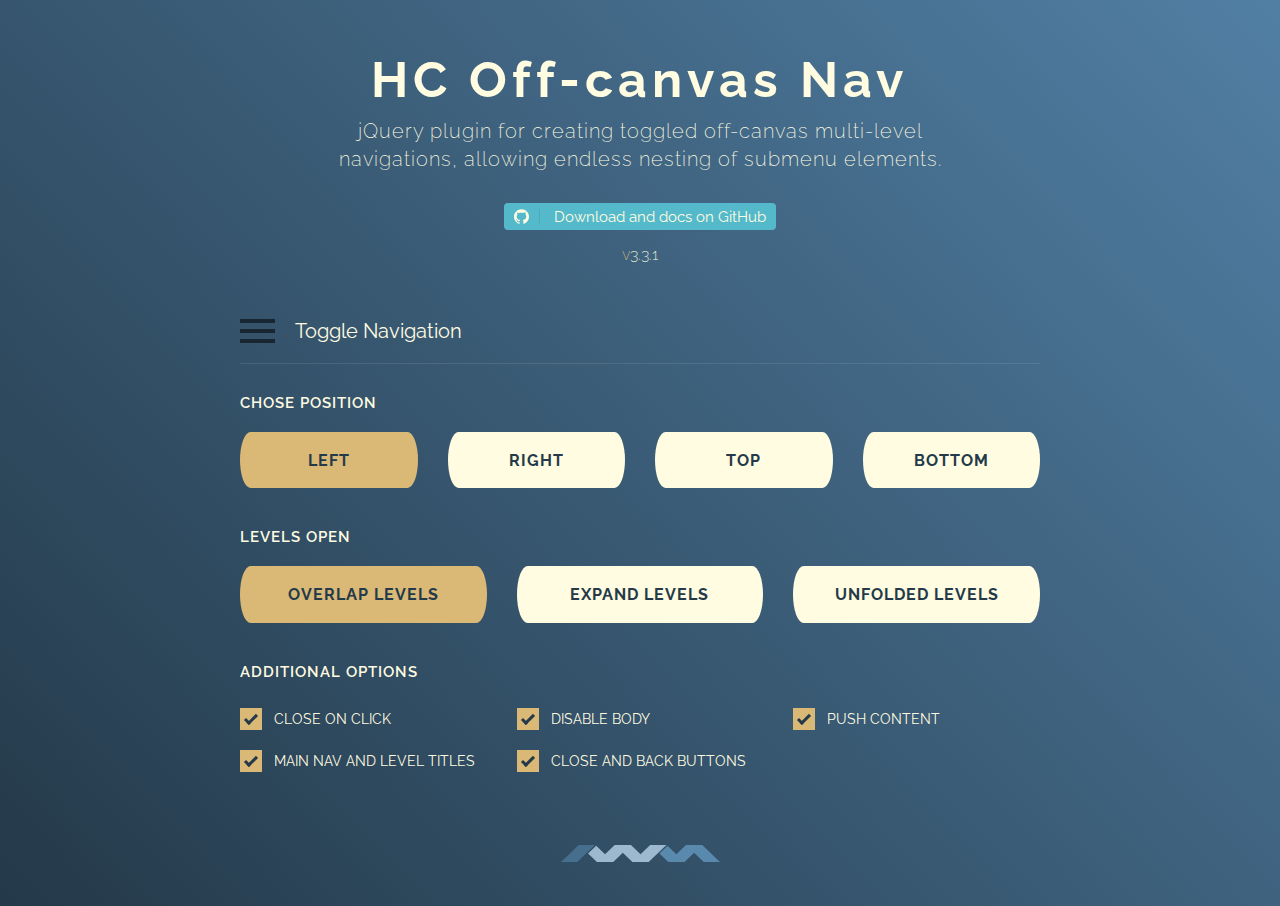
<file: Multi-Level-Sidebar-Menu-HC-MobileNav/demo/index.html>
<!DOCTYPE html>
<html>

  <head>

    <meta name="viewport" content="width=device-width, initial-scale=1.0, maximum-scale=1.0, user-scalable=no">

    <meta property="og:site_name" content="Some Web Media"/>
    <meta property="og:title" content="HC Off-canvas Nav – jQuery plugin for creating toggled off-canvas multi-level navigations">
    <meta property="og:description" content="jQuery plugin for creating toggled off-canvas multi-level navigations, allowing endless nesting of submenu elements.">
    <meta property="og:url" content="http://somewebmedia.com/hc-offcanvas-nav/">
    <meta property="og:image" content="http://somewebmedia.com/hc-offcanvas-nav/hc-offcanvas-nav.png">

    <link rel="stylesheet" href="https://fonts.googleapis.com/icon?family=Material+Icons">
    <link rel="stylesheet" href="https://fonts.googleapis.com/css?family=Raleway:200,300,400,600,700">
    <link rel="stylesheet" href="demo.css?ver=3.3.1">

    <script src="https://code.jquery.com/jquery-3.3.1.slim.min.js"></script>
    <script src="hc-offcanvas-nav.js?ver=3.3.1"></script>
  </head>

  <body>

    <div id="container">

      <header>

        <div class="wrapper cf">

          <nav id="main-nav">

            <ul class="first-nav">
              <li class="cryptocurrency">
                <a href="https://www.google.com/search?q=Crypto" target="_blank">Cryptocurrency</a>
                <ul>
                  <li><a href="#">Bitcoin</a></li>
                  <li><a href="#">Ethereum</a></li>
                  <li class="add"><a href="#" data-add="['Litecoin','Dogecoin','Bitcoin Cash','ZCash']">Add Coin</a></li>
                </ul>
              </li>
            </ul>

            <ul class="second-nav">
              <li class="devices">
                <span>Devices</span>
                <ul>
                  <li class="mobile">
                    <a href="#">Mobile Phones</a>
                    <ul>
                      <li><a href="#">Super Smart Phone</a></li>
                      <li><a href="#">Thin Magic Mobile</a></li>
                      <li><a href="#">Performance Crusher</a></li>
                      <li><a href="#">Futuristic Experience</a></li>
                    </ul>
                  </li>
                  <li class="television">
                    <a href="#">Televisions</a>
                    <ul>
                      <li><a href="#">Flat Superscreen</a></li>
                      <li><a href="#">Gigantic LED</a></li>
                      <li><a href="#">Power Eater</a></li>
                      <li><a href="#">3D Experience</a></li>
                      <li><a href="#">Classic Comfort</a></li>
                    </ul>
                  </li>
                  <li class="camera">
                    <a href="#">Cameras</a>
                    <ul>
                      <li><a href="#">Smart Shot</a></li>
                      <li><a href="#">Power Shooter</a></li>
                      <li><a href="#">Easy Photo Maker</a></li>
                      <li><a href="#">Super Pixel</a></li>
                    </ul>
                  </li>
                </ul>
              </li>
              <li class="magazines">
                <a href="#">Magazines</a>
                <ul>
                  <li><a href="#">National Geographic</a></li>
                  <li><a href="#">Scientific American</a></li>
                  <li><a href="#">The Spectator</a></li>
                  <li><a href="#">The Rambler</a></li>
                  <li><a href="#">Physics World</a></li>
                  <li><a href="#">Popular Science</a></li>
                  <li><a href="#">Popular Mechanics</a></li>
                  <li><a href="#">Sky & Telescope</a></li>
                  <li><a href="#">Discover</a></li>
                  <li><a href="#">New Scientist</a></li>
                  <li><a href="#">Psychology Today</a></li>
                  <li><a href="#">Wired</a></li>
                </ul>
              </li>
              <li class="store">
                <a href="#">Store</a>
                <ul>
                  <li>
                    <a href="#">Clothes</a>
                    <ul>
                      <li>
                        <a href="#">Women's Clothing</a>
                        <ul>
                          <li><a href="#">Tops</a></li>
                          <li><a href="#">Dresses</a></li>
                          <li><a href="#">Trousers</a></li>
                          <li><a href="#">Shoes</a></li>
                          <li><a href="#">Sale</a></li>
                        </ul>
                      </li>
                      <li>
                        <a href="#">Men's Clothing</a>
                        <ul>
                          <li><a href="#">Shirts</a></li>
                          <li><a href="#">Trousers</a></li>
                          <li><a href="#">Shoes</a></li>
                          <li><a href="#">Sale</a></li>
                        </ul>
                      </li>
                    </ul>
                  </li>
                  <li>
                    <a href="#">Jewelry</a>
                  </li>
                  <li>
                    <a href="#">Music</a>
                  </li>
                  <li>
                    <a href="#">Grocery</a>
                  </li>
                </ul>
              </li>
              <li class="collections"><a href="#">Collections</a></li>
              <li class="credits"><a href="#">Credits</a></li>
              <li class="add"><a href="#" data-add="['Charts', 'Logs', 'Tests', 'Profile']">Add Item</a></li>
            </ul>

            <ul class="bottom-nav">
              <li class="github">
                <a href="https://github.com/somewebmedia" target="_blank">
                  <svg viewBox="0 0 24 24" xmlns="http://www.w3.org/2000/svg"><path d="M12 .297c-6.63 0-12 5.373-12 12 0 5.303 3.438 9.8 8.205 11.385.6.113.82-.258.82-.577 0-.285-.01-1.04-.015-2.04-3.338.724-4.042-1.61-4.042-1.61C4.422 18.07 3.633 17.7 3.633 17.7c-1.087-.744.084-.729.084-.729 1.205.084 1.838 1.236 1.838 1.236 1.07 1.835 2.809 1.305 3.495.998.108-.776.417-1.305.76-1.605-2.665-.3-5.466-1.332-5.466-5.93 0-1.31.465-2.38 1.235-3.22-.135-.303-.54-1.523.105-3.176 0 0 1.005-.322 3.3 1.23.96-.267 1.98-.399 3-.405 1.02.006 2.04.138 3 .405 2.28-1.552 3.285-1.23 3.285-1.23.645 1.653.24 2.873.12 3.176.765.84 1.23 1.91 1.23 3.22 0 4.61-2.805 5.625-5.475 5.92.42.36.81 1.096.81 2.22 0 1.606-.015 2.896-.015 3.286 0 .315.21.69.825.57C20.565 22.092 24 17.592 24 12.297c0-6.627-5.373-12-12-12"/></svg>
                </a>
              </li>
              <li class="email">
                <a href="mailto:hi@somewebmedia.com" target="_blank">
                  <svg xmlns="http://www.w3.org/2000/svg" width="24" height="24" viewBox="0 0 24 24"><path d="M20 4H4c-1.1 0-1.99.9-1.99 2L2 18c0 1.1.9 2 2 2h16c1.1 0 2-.9 2-2V6c0-1.1-.9-2-2-2zm0 4l-8 5-8-5V6l8 5 8-5v2z"/><path d="M0 0h24v24H0z" fill="none"/></svg>
                </a>
              </li>
              <li class="ko-fi">
                <a href="https://ko-fi.com/somewebguy" target="_blank">
                  <svg viewBox="0 0 24 24" xmlns="http://www.w3.org/2000/svg"><path d="M23.881 8.948c-.773-4.085-4.859-4.593-4.859-4.593H.723c-.604 0-.679.798-.679.798s-.082 7.324-.022 11.822c.164 2.424 2.586 2.672 2.586 2.672s8.267-.023 11.966-.049c2.438-.426 2.683-2.566 2.658-3.734 4.352.24 7.422-2.831 6.649-6.916zm-11.062 3.511c-1.246 1.453-4.011 3.976-4.011 3.976s-.121.119-.31.023c-.076-.057-.108-.09-.108-.09-.443-.441-3.368-3.049-4.034-3.954-.709-.965-1.041-2.7-.091-3.71.951-1.01 3.005-1.086 4.363.407 0 0 1.565-1.782 3.468-.963 1.904.82 1.832 3.011.723 4.311zm6.173.478c-.928.116-1.682.028-1.682.028V7.284h1.77s1.971.551 1.971 2.638c0 1.913-.985 2.667-2.059 3.015z"/></svg>
                </a>
              </li>
            </ul>

          </nav>

          <h1>HC Off-canvas Nav</h1>

          <h2>jQuery plugin for creating toggled off-canvas multi-level navigations, allowing endless nesting of submenu elements.</h2>

          <a href="https://github.com/somewebmedia/hc-offcanvas-nav" target="_blank" class="git">
            <svg viewBox="0 0 24 24" xmlns="http://www.w3.org/2000/svg"><path d="M12 .297c-6.63 0-12 5.373-12 12 0 5.303 3.438 9.8 8.205 11.385.6.113.82-.258.82-.577 0-.285-.01-1.04-.015-2.04-3.338.724-4.042-1.61-4.042-1.61C4.422 18.07 3.633 17.7 3.633 17.7c-1.087-.744.084-.729.084-.729 1.205.084 1.838 1.236 1.838 1.236 1.07 1.835 2.809 1.305 3.495.998.108-.776.417-1.305.76-1.605-2.665-.3-5.466-1.332-5.466-5.93 0-1.31.465-2.38 1.235-3.22-.135-.303-.54-1.523.105-3.176 0 0 1.005-.322 3.3 1.23.96-.267 1.98-.399 3-.405 1.02.006 2.04.138 3 .405 2.28-1.552 3.285-1.23 3.285-1.23.645 1.653.24 2.873.12 3.176.765.84 1.23 1.91 1.23 3.22 0 4.61-2.805 5.625-5.475 5.92.42.36.81 1.096.81 2.22 0 1.606-.015 2.896-.015 3.286 0 .315.21.69.825.57C20.565 22.092 24 17.592 24 12.297c0-6.627-5.373-12-12-12"/></svg>
            Download and docs on GitHub
          </a>

          <div class="ver">v<span>3.3.1</span></div>

          <a class="toggle">
            <span></span>
            Toggle Navigation
          </a>

        </div>

      </header>

      <main>

        <div class="wrapper">

          <div class="content">

            <h4>Chose position</h4>

            <div class="actions position">

              <div><a href="#" data-demo="{position:'left'}" class="button active">Left</a></div>

              <div><a href="#" data-demo="{position:'right'}" class="button">Right</a></div>

              <div><a href="#" data-demo="{position:'top'}" class="button">Top</a></div>

              <div><a href="#" data-demo="{position:'bottom'}" class="button">Bottom</a></div>

            </div>

            <h4>Levels open</h4>

            <div class="actions levels">

              <div><a href="#" data-demo="{levelOpen:'overlap', levelSpacing:40}" class="button active">Overlap levels</a></div>

              <div><a href="#" data-demo="{levelOpen:'expand', levelSpacing:25}" class="button">Expand levels</a></div>

              <div><a href="#" data-demo="{levelOpen:false, levelSpacing:25}" class="button">Unfolded levels</a></div>

            </div>

            <h4>Additional options</h4>

            <div class="actions checkboxes">

              <div><label><input type="checkbox" data-demo="{closeOnClick:true}" checked><span></span>Close on click</label></div>

              <div><label><input type="checkbox" data-demo="{disableBody:true}" checked><span></span>Disable body</label></div>

              <div><label><input type="checkbox" data-demo="{pushContent:'#container'}" checked><span></span>Push content</label></div>

              <div><label><input type="checkbox" data-demo="{navTitle: 'All Categories', levelTitles:true}" checked><span></span>Main nav and level titles</label></div>

              <div><label><input type="checkbox" data-demo="{insertClose:true, insertBack:true}" checked><span></span>Close and back buttons</label></div>

            </div>

          </div>

        </div>

      </main>

      <footer>

        <div class="wrapper">

          <a href="http://somewebmedia.com/" target="_blank" class="swm" title="Some Web Media">
            <svg xmlns="http://www.w3.org/2000/svg" height="17" viewBox="0 0 430.24 46">
              <path class="l-1" d="M0,46H44L92,0H48Z"/>
              <path class="l-2" d="M237.24,46h-44l-26-24.92L141.24,46h-44l-24-23,22-21.08,24,23L145.24,0h44l26,24.92L241.24,0h44Z"/>
              <path class="l-3" d="M386.24,46l-26-24.92L334.24,46h-44l-24-23,22-21.08,24,23L338.24,0h44l48,46h-44Z"/>
            </svg>
          </a>

        </div>

      </footer>

      <script>
        (function($) {
          var $main_nav = $('#main-nav');
          var $toggle = $('.toggle');

          var defaultData = {
            maxWidth: false,
            customToggle: $toggle,
            navTitle: 'All Categories',
            levelTitles: true,
            pushContent: '#container'
          };

          // add new items to original nav
          $main_nav.find('li.add').children('a').on('click', function() {
            var $this = $(this);
            var $li = $this.parent();
            var items = eval('(' + $this.attr('data-add') + ')');

            $li.before('<li class="new"><a>'+items[0]+'</a></li>');

            items.shift();

            if (!items.length) {
              $li.remove();
            }
            else {
              $this.attr('data-add', JSON.stringify(items));
            }

            Nav.update(true);
          });

          // call our plugin
          var Nav = $main_nav.hcOffcanvasNav(defaultData);

          // demo settings update

          const update = (settings) => {
            if (Nav.isOpen()) {
              Nav.on('close.once', function() {
                Nav.update(settings);
                Nav.open();
              });

              Nav.close();
            }
            else {
              Nav.update(settings);
            }
          };

          $('.actions').find('a').on('click', function(e) {
            e.preventDefault();

            var $this = $(this).addClass('active');
            var $siblings = $this.parent().siblings().children('a').removeClass('active');
            var settings = eval('(' + $this.data('demo') + ')');

            update(settings);
          });

          $('.actions').find('input').on('change', function() {
            var $this = $(this);
            var settings = eval('(' + $this.data('demo') + ')');

            if ($this.is(':checked')) {
              update(settings);
            }
            else {
              var removeData = {};
              $.each(settings, function(index, value) {
                removeData[index] = false;
              });

              update(removeData);
            }
          });
        })(jQuery);
      </script>

    </div>

  </body>
</html>
</file>
<file: style.css>
*{
    transition: all 0.4s;
}
.home{
    background-color: #e1e1e1;
    background-size:cover;
    display:flex;
    flex-direction: column;
    justify-content: center;
    overflow:hidden;
    position: relative;
    
    

    
    
}
.home-layers{
    position: absolute;
    top: 0;
    left: 0;
    width: 100%;
    height: 100%;
}

video{
    width: 100%;
    height: 100%;
    
}


.beautiful{
    background-image: url(images/demo_screens.jpg);
    background-size:cover;
    background-attachment: fixed;
}

.port-gallery img{
  
    padding: 15px;
}


.Various-Portfolio img{
    width: 100%;
    max-height: 600px;
}

.feat-text {
       display:flex;
    flex-direction: column;
    justify-content: center;
}

.feat-right {
	direction: rtl;
}

.contact-us ul {
    list-style: none;
    padding: 0;
}


a{
    color: white !important;
}

.dropdown-menu a {
    color:black !important;
}


footer i {
    padding: 0 5px;
    
}

footer .icon{
    text-align: right;
}

@media (max-width:760px)
{
    .contact-us{
        text-align: left;
    }
footer .icon , footer .footer-left{
    text-align: center;
}
}  
@media(max-width:991px)
{
    nav {
        background-color: white !important; 
    }
    
}


.img-holder{
        background-color: red;
        overflow: hidden;
}

.img-holder:hover img{
    transform: scale(1.5);
    transition: 
}

.port-gallery img {
    padding: 0;
}


/*Start gallery*/
.random-gallery{

}



.random-gallery .holder123 {
	display: grid ;
    grid-template-columns:1fr 1fr 1fr;

  
}
.random-gallery .holder > div {
	
   
} 
.random-gallery .boxs1 , .boxs2 , .boxs3  ,.boxs4{
	overflow: hidden;
    position: relative;
    top: 0;
    left: 0;
 
}

.random-gallery .boxs4 img {
	  height: 100%;
}

.random-gallery .boxs:hover img  {
    transform: scale(1.1);
    filter: grayscale(0);
   
}


.random-gallery .boxs1{
    grid-column: 1/3;
    grid-row: 1/3;
}

.random-gallery .boxs4{
     grid-column: 2/4;
    grid-row: 1/3;
}

.random-gallery img{
  
    filter: grayscale(100%);
   
}

.random-gallery .gallery-layers{
    position: absolute;
    top: 0;
    left: 0;
    display: flex;
 justify-content: center;
  align-items: flex-end;
    height: 100%;
    width: 100%;
    text-align: center;
    z-index: 5000;
    background-image:linear-gradient(transparent 0%,transparent 50%,rgba(0,0,0,0.1) 56%,rgba(0,0,0,0.6) 93%,rgba(0,0,0,0.69) 100%);

    opacity: 0;
    
}

.random-gallery .gallery-layers p{

    font-size: 26px;
    color: white;
    position: relative;
    top:60px;
    left: 0;
    opacity: 0;
    
}

.random-gallery .boxs:hover .gallery-layers {
  opacity: 1;
}

 .random-gallery .boxs:hover .gallery-layers p {
    top:0;
    opacity: 1;
}


/*End gallery*/
</file>
<file: SlidePushMenus/css/component.css>
/* General styles for all menus */
.cbp-spmenu {
	background: #47a3da;
	position: fixed;
}

.cbp-spmenu h3 {
	color: #afdefa;
	font-size: 1.9em;
	padding: 20px;
	margin: 0;
	font-weight: 300;
	background: #0d77b6;
}

.cbp-spmenu a {
	display: block;
	color: #fff;
	font-size: 1.1em;
	font-weight: 300;
}

.cbp-spmenu a:hover {
	background: #258ecd;
}

.cbp-spmenu a:active {
	background: #afdefa;
	color: #47a3da;
}

/* Orientation-dependent styles for the content of the menu */

.cbp-spmenu-vertical {
	width: 240px;
	height: 100%;
	top: 0;
	z-index: 1000;
}

.cbp-spmenu-vertical a {
	border-bottom: 1px solid #258ecd;
	padding: 1em;
}

.cbp-spmenu-horizontal {
	width: 100%;
	height: 150px;
	left: 0;
	z-index: 1000;
	overflow: hidden;
}

.cbp-spmenu-horizontal h3 {
	height: 100%;
	width: 20%;
	float: left;
}

.cbp-spmenu-horizontal a {
	float: left;
	width: 20%;
	padding: 0.8em;
	border-left: 1px solid #258ecd;
}

/* Vertical menu that slides from the left or right */

.cbp-spmenu-left {
	left: -240px;
}

.cbp-spmenu-right {
	right: -240px;
}

.cbp-spmenu-left.cbp-spmenu-open {
	left: 0px;
}

.cbp-spmenu-right.cbp-spmenu-open {
	right: 0px;
}

/* Horizontal menu that slides from the top or bottom */

.cbp-spmenu-top {
	top: -150px;
}

.cbp-spmenu-bottom {
	bottom: -150px;
}

.cbp-spmenu-top.cbp-spmenu-open {
	top: 0px;
}

.cbp-spmenu-bottom.cbp-spmenu-open {
	bottom: 0px;
}

/* Push classes applied to the body */

.cbp-spmenu-push {
	overflow-x: hidden;
	position: relative;
	left: 0;
}

.cbp-spmenu-push-toright {
	left: 240px;
}

.cbp-spmenu-push-toleft {
	left: -240px;
}

/* Transitions */

.cbp-spmenu,
.cbp-spmenu-push {
	-webkit-transition: all 0.3s ease;
	-moz-transition: all 0.3s ease;
	transition: all 0.3s ease;
}

/* Example media queries */

@media screen and (max-width: 55.1875em){

	.cbp-spmenu-horizontal {
		font-size: 75%;
		height: 110px;
	}

	.cbp-spmenu-top {
		top: -110px;
	}

	.cbp-spmenu-bottom {
		bottom: -110px;
	}

}

@media screen and (max-height: 26.375em){

	.cbp-spmenu-vertical {
		font-size: 90%;
		width: 190px;
	}

	.cbp-spmenu-left,
	.cbp-spmenu-push-toleft {
		left: -190px;
	}

	.cbp-spmenu-right {
		right: -190px;
	}

	.cbp-spmenu-push-toright {
		left: 190px;
	}
}
</file>
<file: Multi-Level-Sidebar-Menu-HC-MobileNav/demo/demo.css>
html.hc-nav-yscroll{overflow-y:scroll}body.hc-nav-open{overflow:visible;position:fixed;width:100%;min-height:100%}.hc-offcanvas-nav{visibility:hidden;display:none;position:fixed;top:0;height:100%;z-index:9999}.hc-offcanvas-nav.is-ios *{cursor:pointer !important}.hc-offcanvas-nav .nav-container{position:fixed;z-index:9998;top:0;width:280px;height:100%;max-width:100%;max-height:100%;box-sizing:border-box;transition:transform .4s ease}.hc-offcanvas-nav .nav-wrapper{width:100%;height:100%;max-height:100vh;overscroll-behavior:none;box-sizing:border-box}.hc-offcanvas-nav .nav-content{height:100%;max-height:100vh}.hc-offcanvas-nav .nav-wrapper-0>.nav-content{overflow:scroll;overflow-x:visible;overflow-y:auto;box-sizing:border-box}.hc-offcanvas-nav ul{list-style:none;margin:0;padding:0}.hc-offcanvas-nav li{position:relative;display:block}.hc-offcanvas-nav li.level-open>.nav-wrapper{visibility:visible}.hc-offcanvas-nav input[type="checkbox"]{display:none}.hc-offcanvas-nav label{position:absolute;top:0;left:0;right:0;bottom:0;z-index:10;cursor:pointer}.hc-offcanvas-nav a{position:relative;display:block;box-sizing:border-box;cursor:pointer}.hc-offcanvas-nav a,.hc-offcanvas-nav a:hover{text-decoration:none}.hc-offcanvas-nav.disable-body::after,.hc-offcanvas-nav .nav-wrapper::after{content:'';position:fixed;z-index:9990;top:0;left:0;right:0;bottom:0;width:100%;height:100%;overscroll-behavior:none;visibility:hidden;opacity:0;transition:visibility 0s ease .4s,opacity .4s ease}.hc-offcanvas-nav.disable-body.nav-open::after,.hc-offcanvas-nav .sub-level-open::after{visibility:visible;opacity:1;transition-delay:.05s}.hc-offcanvas-nav:not(.nav-open)::after{pointer-events:none}.hc-offcanvas-nav.nav-levels-expand .nav-content{overflow:scroll;overflow-x:visible;overflow-y:auto;box-sizing:border-box}.hc-offcanvas-nav.nav-levels-expand .nav-wrapper::after{display:none}.hc-offcanvas-nav.nav-levels-expand ul .nav-wrapper{min-width:0;max-height:0;overflow:hidden;transition:height 0s ease .4s}.hc-offcanvas-nav.nav-levels-expand .level-open>.nav-wrapper{max-height:none}.hc-offcanvas-nav.nav-levels-overlap .nav-content{overflow:scroll;overflow-x:visible;overflow-y:auto;box-sizing:border-box}.hc-offcanvas-nav.nav-levels-overlap ul .nav-wrapper{position:absolute;z-index:9999;top:0;height:100%;visibility:hidden;transition:visibility 0s ease .4s,transform .4s ease}.hc-offcanvas-nav.nav-levels-overlap ul li.nav-parent{position:static}.hc-offcanvas-nav.nav-levels-overlap ul li.level-open>.nav-wrapper{visibility:visible;transform:translate3d(0, 0, 0);transition:transform .4s ease}.hc-offcanvas-nav.nav-position-left{left:0}.hc-offcanvas-nav.nav-position-left .nav-container{left:0;transform:translate3d(-280px, 0, 0)}.hc-offcanvas-nav.nav-position-left.nav-levels-overlap li .nav-wrapper{left:0;transform:translate3d(-100%, 0, 0)}.hc-offcanvas-nav.nav-position-right{right:0}.hc-offcanvas-nav.nav-position-right .nav-container{right:0;transform:translate3d(280px, 0, 0)}.hc-offcanvas-nav.nav-position-right.nav-levels-overlap li .nav-wrapper{right:0;transform:translate3d(100%, 0, 0)}.hc-offcanvas-nav.nav-position-top{top:0}.hc-offcanvas-nav.nav-position-top .nav-container{top:0;width:100%;height:auto;transform:translate3d(0, -100%, 0)}.hc-offcanvas-nav.nav-position-top.nav-levels-overlap li .nav-wrapper{left:0;transform:translate3d(0, -100%, 0)}.hc-offcanvas-nav.nav-position-bottom{top:auto;bottom:0}.hc-offcanvas-nav.nav-position-bottom .nav-container{top:auto;bottom:0;width:100%;height:auto;transform:translate3d(0, 100%, 0)}.hc-offcanvas-nav.nav-position-bottom.nav-levels-overlap li .nav-wrapper{left:0;transform:translate3d(0, 100%, 0)}.hc-offcanvas-nav.nav-open[class*='hc-nav-'] div.nav-container{transform:translate3d(0, 0, 0)}.hc-nav-trigger{position:absolute;cursor:pointer;-webkit-user-select:none;-moz-user-select:none;-ms-user-select:none;user-select:none;display:none;top:20px;z-index:9980;width:30px;min-height:24px}.hc-nav-trigger span{width:30px;top:50%;transform:translateY(-50%);transform-origin:50% 50%}.hc-nav-trigger span,.hc-nav-trigger span::before,.hc-nav-trigger span::after{display:block;position:absolute;left:0;height:4px;background:#34495E;transition:all .2s ease}.hc-nav-trigger span::before,.hc-nav-trigger span::after{content:'';width:100%}.hc-nav-trigger span::before{top:-10px}.hc-nav-trigger span::after{bottom:-10px}.hc-nav-trigger.toggle-open span{background:rgba(0,0,0,0);transform:rotate(45deg)}.hc-nav-trigger.toggle-open span::before{transform:translate3d(0, 10px, 0)}.hc-nav-trigger.toggle-open span::after{transform:rotate(-90deg) translate3d(10px, 0, 0)}.hc-offcanvas-nav::after,.hc-offcanvas-nav .nav-wrapper::after{background:rgba(0,0,0,0.3)}.hc-offcanvas-nav .nav-container,.hc-offcanvas-nav .nav-wrapper,.hc-offcanvas-nav ul{background:#336ca6}.hc-offcanvas-nav h2{font-size:19px;font-weight:normal;text-align:left;padding:20px 17px;color:#1b3958}.hc-offcanvas-nav a{padding:14px 17px;font-size:15px;color:#fff;z-index:1;background:rgba(0,0,0,0);border-bottom:1px solid #2c5d8f}.hc-offcanvas-nav:not(.touch-device) a:hover{background:#31679e}.hc-offcanvas-nav ul:first-of-type:not(:first-child)>li:first-child:not(.nav-back):not(.nav-close)>a{border-top:1px solid #2c5d8f;margin-top:-1px}.hc-offcanvas-nav li{text-align:left}.hc-offcanvas-nav li.nav-close a,.hc-offcanvas-nav li.nav-back a{background:#2c5d8f;border-top:1px solid #295887;border-bottom:1px solid #295887}.hc-offcanvas-nav li.nav-close a:hover,.hc-offcanvas-nav li.nav-back a:hover{background:#2b5c8d}.hc-offcanvas-nav li.nav-parent a{padding-right:58px}.hc-offcanvas-nav li.nav-close span,.hc-offcanvas-nav li.nav-parent span.nav-next,.hc-offcanvas-nav li.nav-back span{width:45px;position:absolute;top:0;right:0;bottom:0;text-align:center;cursor:pointer;transition:background .2s ease}.hc-offcanvas-nav li.nav-close span::before,.hc-offcanvas-nav li.nav-close span::after{content:'';position:absolute;top:50%;left:50%;width:6px;height:6px;margin-top:-3px;border-top:2px solid #fff;border-left:2px solid #fff}.hc-offcanvas-nav li.nav-close span::before{margin-left:-9px;transform:rotate(135deg)}.hc-offcanvas-nav li.nav-close span::after{transform:rotate(-45deg)}.hc-offcanvas-nav a[href]:not([href="#"])>span.nav-next{border-left:1px solid #2c5d8f}.hc-offcanvas-nav span.nav-next::before,.hc-offcanvas-nav li.nav-back span::before{content:'';position:absolute;top:50%;left:50%;width:8px;height:8px;margin-left:-2px;box-sizing:border-box;border-top:2px solid #fff;border-left:2px solid #fff;transform-origin:center}.hc-offcanvas-nav span.nav-next::before{transform:translate(-50%, -50%) rotate(135deg)}.hc-offcanvas-nav li.nav-back span::before{transform:translate(-50%, -50%) rotate(-45deg)}.hc-offcanvas-nav.nav-position-left.nav-open .nav-wrapper{box-shadow:1px 0 2px rgba(0,0,0,0.2)}.hc-offcanvas-nav.nav-position-right.nav-open .nav-wrapper{box-shadow:-1px 0 2px rgba(0,0,0,0.2)}.hc-offcanvas-nav.nav-position-right span.nav-next::before{margin-left:0;margin-right:-2px;transform:translate(-50%, -50%) rotate(-45deg)}.hc-offcanvas-nav.nav-position-right li.nav-back span::before{margin-left:0;margin-right:-2px;transform:translate(-50%, -50%) rotate(135deg)}.hc-offcanvas-nav.nav-position-top.nav-open .nav-wrapper{box-shadow:0 1px 2px rgba(0,0,0,0.2)}.hc-offcanvas-nav.nav-position-top span.nav-next::before{margin-left:0;margin-right:-2px;transform:translate(-50%, -50%) rotate(-135deg)}.hc-offcanvas-nav.nav-position-top li.nav-back span::before{margin-left:0;margin-right:-2px;transform:translate(-50%, -50%) rotate(45deg)}.hc-offcanvas-nav.nav-position-bottom.nav-open .nav-wrapper{box-shadow:0 -1px 2px rgba(0,0,0,0.2)}.hc-offcanvas-nav.nav-position-bottom span.nav-next::before{margin-left:0;margin-right:-2px;transform:translate(-50%, -50%) rotate(45deg)}.hc-offcanvas-nav.nav-position-bottom li.nav-back span::before{margin-left:0;margin-right:-2px;transform:translate(-50%, -50%) rotate(-135deg)}.hc-offcanvas-nav.nav-levels-expand .nav-container ul .nav-wrapper,.hc-offcanvas-nav.nav-levels-none .nav-container ul .nav-wrapper{box-shadow:none;background:transparent}.hc-offcanvas-nav.nav-levels-expand .nav-container ul h2,.hc-offcanvas-nav.nav-levels-none .nav-container ul h2{display:none}.hc-offcanvas-nav.nav-levels-expand .nav-container ul ul a,.hc-offcanvas-nav.nav-levels-none .nav-container ul ul a{font-size:14px}.hc-offcanvas-nav.nav-levels-expand .nav-container li,.hc-offcanvas-nav.nav-levels-none .nav-container li{transition:background .3s ease}.hc-offcanvas-nav.nav-levels-expand .nav-container li.level-open,.hc-offcanvas-nav.nav-levels-none .nav-container li.level-open{background:#2e6296}.hc-offcanvas-nav.nav-levels-expand .nav-container li.level-open a,.hc-offcanvas-nav.nav-levels-none .nav-container li.level-open a{border-bottom:1px solid #295887}.hc-offcanvas-nav.nav-levels-expand .nav-container li.level-open a:hover,.hc-offcanvas-nav.nav-levels-none .nav-container li.level-open a:hover{background:#2f649a}.hc-offcanvas-nav.nav-levels-expand .nav-container li.level-open>a .nav-next::before,.hc-offcanvas-nav.nav-levels-none .nav-container li.level-open>a .nav-next::before{margin-top:2px;transform:translate(-50%, -50%) rotate(45deg)}.hc-offcanvas-nav.nav-levels-expand .nav-container span.nav-next::before,.hc-offcanvas-nav.nav-levels-none .nav-container span.nav-next::before{margin-top:-2px;transform:translate(-50%, -50%) rotate(-135deg)}html,body,div,span,header,ul,li,a{margin:0;padding:0;border:0;font-size:100%;font:inherit;vertical-align:baseline}html{height:100%}body{font-family:'Raleway', sans-serif;text-align:center;color:#fffce1}h1,h2,h3,h4,h5,h6{margin:0}em{font-style:italic}strong{font-weight:600}ol,ul{list-style:none}.cf::before,.cf::after{content:'';display:block;height:0;overflow:hidden}.cf::after{clear:both}#container{display:-ms-flexbox;display:flex;-ms-flex-direction:column;flex-direction:column;min-height:100vh;height:100%;background:linear-gradient(-134deg, #517FA4 0%, #243949 100%)}.wrapper{max-width:800px;margin:0 auto;padding:0 20px}#main-nav{display:none}header{position:relative;padding:50px 0 20px}header h1{font-size:50px;font-weight:700;text-align:center;letter-spacing:5px;padding-bottom:8px}header h2{max-width:680px;margin:auto;font-size:20px;font-weight:200;line-height:1.4;text-align:center;letter-spacing:1px;padding-bottom:30px}header .git{display:inline-block;text-decoration:none;color:#fff;border-radius:4px;padding:4px 10px 4px 0;font-size:15px;font-weight:400;color:#fffce1;background:#54b9cb;transition:background .15s ease-in-out}header .git:hover{background:#4CA8B9}header .git:hover svg{border-color:#54b9cb}header .git svg{width:15px;height:15px;fill:#fffce1;position:relative;top:2px;padding:0 10px;margin-right:10px;border-right:1px solid #4daabb;transition:border-color .15s ease-in-out}header .ver{padding-top:15px;font-weight:200;color:#dab977}header .ver span{color:#fffce1}header .toggle{position:absolute;cursor:pointer;-webkit-user-select:none;-moz-user-select:none;-ms-user-select:none;user-select:none;display:none;top:20px;z-index:9980;width:35px;min-height:24px;position:relative;width:auto;top:auto;left:auto;float:left;display:block;cursor:pointer;box-sizing:content-box;font-size:20px;padding-left:55px;line-height:24px;margin-top:55px}header .toggle span{width:35px;top:50%;transform:translateY(-50%);transform-origin:50% 50%}header .toggle span,header .toggle span::before,header .toggle span::after{display:block;position:absolute;left:0;height:4px;background:#182631;transition:all .25s ease}header .toggle span::before,header .toggle span::after{content:'';width:100%}header .toggle span::before{top:-10px}header .toggle span::after{bottom:-10px}header .toggle.toggle-open span{background:rgba(0,0,0,0);transform:rotate(45deg)}header .toggle.toggle-open span::before{transform:translate3d(0, 10px, 0)}header .toggle.toggle-open span::after{transform:rotate(-90deg) translate3d(10px, 0, 0)}header .toggle:hover span,header .toggle:hover span::before,header .toggle:hover span::after{background:#dab977}header .toggle div{display:inline-block;margin-right:15px}footer{padding-bottom:40px}footer .swm{display:inline-block;padding:0 15px}footer .swm svg{display:block;width:auto;height:17px;margin-top:22px}footer .swm svg path{transition:fill .1s ease}footer .swm svg .l-1{fill:#4fb5e1}footer .swm svg .l-2{fill:#f2c053}footer .swm svg .l-3{fill:#a7ce38}footer .swm:not(:hover) svg .l-1{fill:#466e8d}footer .swm:not(:hover) svg .l-2{fill:#9db9cf}footer .swm:not(:hover) svg .l-3{fill:#5989ad}main{-ms-flex:1 0 auto;flex:1 0 auto;padding-bottom:30px;text-align:left}main .content{border-top:1px solid rgba(255,255,255,0.1)}main h4{font-size:15px;letter-spacing:1px;font-weight:600;text-transform:uppercase;margin:20px 0}main h4:first-child{margin-top:30px}main .actions{margin:0 -15px;text-align:center}main .actions.checkboxes{text-align:left;padding-top:8px}main .actions.checkboxes label{font-size:14px;text-transform:uppercase;cursor:pointer}main .actions.checkboxes label input{display:none}main .actions.checkboxes label input:checked ~ span{background:#dab977}main .actions.checkboxes label input:checked ~ span::before{content:'';position:absolute;top:50%;left:50%;margin-top:-1px;border:solid #243949;border-width:0 3px 3px 0;display:inline-block;padding:5px 2px;transform:translate(-50%, -50%) rotate(45deg)}main .actions.checkboxes label span{display:inline-block;position:relative;top:-1px;width:22px;height:22px;background:#fffce1;margin-right:12px;vertical-align:top;transition:all .1s ease}main .actions div{padding:0 15px 20px;box-sizing:border-box}@media screen and (min-width: 800px){main .actions{display:-ms-flexbox;display:flex;-ms-flex-wrap:wrap;flex-wrap:wrap}main .actions div{float:left;-ms-flex:1 1 33.33%;flex:1 1 33.33%;max-width:33.33%}main .actions.position div{float:left;-ms-flex:1 1 25%;flex:1 1 25%;max-width:25%}}main .button{position:relative;display:block;padding:18px 30px 16px;text-transform:uppercase;text-align:center;font-size:16px;font-weight:700;line-height:1.4;letter-spacing:1px;text-decoration:none;color:#243949;cursor:pointer;background:#fffce1;border-radius:30px/80px;transition:all .1s ease}main .button:not(.active):hover{color:#d5af63}main .button.active{background:#dab977}.hc-offcanvas-nav .nav-wrapper-0>.nav-content{padding-bottom:41px}.hc-offcanvas-nav h2{font-weight:400}.hc-offcanvas-nav a{font-size:16px}.hc-offcanvas-nav li.add>a::before{font-family:'Material Icons';font-weight:normal;font-style:normal;display:inline-block;line-height:1;text-transform:none;text-indent:0;letter-spacing:normal;word-wrap:normal;white-space:nowrap;direction:ltr;-webkit-font-smoothing:antialiased;text-rendering:optimizeLegibility;-moz-osx-font-smoothing:grayscale;-webkit-font-feature-settings:'liga';font-feature-settings:'liga';display:inline-block;width:19px;height:19px;margin-right:15px;font-size:19px;vertical-align:top;content:'add'}.hc-offcanvas-nav li.new>a::before{font-family:'Material Icons';font-weight:normal;font-style:normal;display:inline-block;line-height:1;text-transform:none;text-indent:0;letter-spacing:normal;word-wrap:normal;white-space:nowrap;direction:ltr;-webkit-font-smoothing:antialiased;text-rendering:optimizeLegibility;-moz-osx-font-smoothing:grayscale;-webkit-font-feature-settings:'liga';font-feature-settings:'liga';display:inline-block;width:19px;height:19px;margin-right:15px;font-size:19px;vertical-align:top;content:'fiber_new'}.hc-offcanvas-nav li.cryptocurrency>a::before{font-family:'Material Icons';font-weight:normal;font-style:normal;display:inline-block;line-height:1;text-transform:none;text-indent:0;letter-spacing:normal;word-wrap:normal;white-space:nowrap;direction:ltr;-webkit-font-smoothing:antialiased;text-rendering:optimizeLegibility;-moz-osx-font-smoothing:grayscale;-webkit-font-feature-settings:'liga';font-feature-settings:'liga';display:inline-block;width:19px;height:19px;margin-right:15px;font-size:19px;vertical-align:top;content:'local_atm'}.hc-offcanvas-nav li.devices>a::before{font-family:'Material Icons';font-weight:normal;font-style:normal;display:inline-block;line-height:1;text-transform:none;text-indent:0;letter-spacing:normal;word-wrap:normal;white-space:nowrap;direction:ltr;-webkit-font-smoothing:antialiased;text-rendering:optimizeLegibility;-moz-osx-font-smoothing:grayscale;-webkit-font-feature-settings:'liga';font-feature-settings:'liga';display:inline-block;width:19px;height:19px;margin-right:15px;font-size:19px;vertical-align:top;content:'devices'}.hc-offcanvas-nav li.mobile>a::before{font-family:'Material Icons';font-weight:normal;font-style:normal;display:inline-block;line-height:1;text-transform:none;text-indent:0;letter-spacing:normal;word-wrap:normal;white-space:nowrap;direction:ltr;-webkit-font-smoothing:antialiased;text-rendering:optimizeLegibility;-moz-osx-font-smoothing:grayscale;-webkit-font-feature-settings:'liga';font-feature-settings:'liga';display:inline-block;width:19px;height:19px;margin-right:15px;font-size:19px;vertical-align:top;content:'phone_android'}.hc-offcanvas-nav li.television>a::before{font-family:'Material Icons';font-weight:normal;font-style:normal;display:inline-block;line-height:1;text-transform:none;text-indent:0;letter-spacing:normal;word-wrap:normal;white-space:nowrap;direction:ltr;-webkit-font-smoothing:antialiased;text-rendering:optimizeLegibility;-moz-osx-font-smoothing:grayscale;-webkit-font-feature-settings:'liga';font-feature-settings:'liga';display:inline-block;width:19px;height:19px;margin-right:15px;font-size:19px;vertical-align:top;content:'desktop_windows'}.hc-offcanvas-nav li.camera>a::before{font-family:'Material Icons';font-weight:normal;font-style:normal;display:inline-block;line-height:1;text-transform:none;text-indent:0;letter-spacing:normal;word-wrap:normal;white-space:nowrap;direction:ltr;-webkit-font-smoothing:antialiased;text-rendering:optimizeLegibility;-moz-osx-font-smoothing:grayscale;-webkit-font-feature-settings:'liga';font-feature-settings:'liga';display:inline-block;width:19px;height:19px;margin-right:15px;font-size:19px;vertical-align:top;content:'camera_alt'}.hc-offcanvas-nav li.magazines>a::before{font-family:'Material Icons';font-weight:normal;font-style:normal;display:inline-block;line-height:1;text-transform:none;text-indent:0;letter-spacing:normal;word-wrap:normal;white-space:nowrap;direction:ltr;-webkit-font-smoothing:antialiased;text-rendering:optimizeLegibility;-moz-osx-font-smoothing:grayscale;-webkit-font-feature-settings:'liga';font-feature-settings:'liga';display:inline-block;width:19px;height:19px;margin-right:15px;font-size:19px;vertical-align:top;content:'import_contacts'}.hc-offcanvas-nav li.store>a::before{font-family:'Material Icons';font-weight:normal;font-style:normal;display:inline-block;line-height:1;text-transform:none;text-indent:0;letter-spacing:normal;word-wrap:normal;white-space:nowrap;direction:ltr;-webkit-font-smoothing:antialiased;text-rendering:optimizeLegibility;-moz-osx-font-smoothing:grayscale;-webkit-font-feature-settings:'liga';font-feature-settings:'liga';display:inline-block;width:19px;height:19px;margin-right:15px;font-size:19px;vertical-align:top;content:'store'}.hc-offcanvas-nav li.collections>a::before{font-family:'Material Icons';font-weight:normal;font-style:normal;display:inline-block;line-height:1;text-transform:none;text-indent:0;letter-spacing:normal;word-wrap:normal;white-space:nowrap;direction:ltr;-webkit-font-smoothing:antialiased;text-rendering:optimizeLegibility;-moz-osx-font-smoothing:grayscale;-webkit-font-feature-settings:'liga';font-feature-settings:'liga';display:inline-block;width:19px;height:19px;margin-right:15px;font-size:19px;vertical-align:top;content:'collections'}.hc-offcanvas-nav li.credits>a::before{font-family:'Material Icons';font-weight:normal;font-style:normal;display:inline-block;line-height:1;text-transform:none;text-indent:0;letter-spacing:normal;word-wrap:normal;white-space:nowrap;direction:ltr;-webkit-font-smoothing:antialiased;text-rendering:optimizeLegibility;-moz-osx-font-smoothing:grayscale;-webkit-font-feature-settings:'liga';font-feature-settings:'liga';display:inline-block;width:19px;height:19px;margin-right:15px;font-size:19px;vertical-align:top;content:'credit_card'}.hc-offcanvas-nav ul.bottom-nav{position:absolute;z-index:10;bottom:0;width:100%;display:-ms-flexbox;display:flex;-ms-flex-wrap:nowrap;flex-wrap:nowrap;-ms-flex-align:stretch;align-items:stretch;border-top:1px solid #2c5d8f}.hc-offcanvas-nav ul.bottom-nav li{-ms-flex:auto;flex:auto}.hc-offcanvas-nav ul.bottom-nav li a{padding:10px;text-align:center;height:100%;border-bottom:none}.hc-offcanvas-nav ul.bottom-nav li svg{fill:#fff;display:inline-block;vertical-align:middle}.hc-offcanvas-nav ul.bottom-nav li.github svg{width:17px;height:17px}.hc-offcanvas-nav ul.bottom-nav li.ko-fi svg{width:21px;height:21px}.hc-offcanvas-nav ul.bottom-nav li.email svg{width:19px;height:19px}
</file>
<file: SlidePushMenus/css/default.css>
/* General Demo Style */
@import url(http://fonts.googleapis.com/css?family=Lato:300,400,700);

@font-face {
	font-family: 'fontawesome';
	src:url('../fonts/fontawesome.eot');
	src:url('../fonts/fontawesome.eot?#iefix') format('embedded-opentype'),
		url('../fonts/fontawesome.svg#fontawesome') format('svg'),
		url('../fonts/fontawesome.woff') format('woff'),
		url('../fonts/fontawesome.ttf') format('truetype');
	font-weight: normal;
	font-style: normal;
}

body, html { font-size: 100%; 	padding: 0; margin: 0;}

/* Reset */
*,
*:after,
*:before {
	-webkit-box-sizing: border-box;
	-moz-box-sizing: border-box;
	box-sizing: border-box;
}

/* Clearfix hack by Nicolas Gallagher: http://nicolasgallagher.com/micro-clearfix-hack/ */
.clearfix:before,
.clearfix:after {
	content: " ";
	display: table;
}

.clearfix:after {
	clear: both;
}

body {
    font-family: 'Lato', Calibri, Arial, sans-serif;
    color: #47a3da;

}

a {
	color: #f0f0f0;
	text-decoration: none;
}

a:hover {
	color: #000;
}

.main,
.container > header {
	width: 90%;
	max-width: 69em;
	margin: 0 auto;
	padding: 0 1.875em 3.125em 1.875em;
}

.container > header {
	padding: 2.875em 1.875em 1.875em;
}

.container > header h1 {
	font-size: 2.125em;
	line-height: 1.3;
	margin: 0;
	float: left;
	font-weight: 400;
}

.container > header span {
	display: block;
	font-weight: 700;
	text-transform: uppercase;
	letter-spacing: 0.5em;
	padding: 0 0 0.6em 0.1em;
}

.container > header nav {
	float: right;
}

.container > header nav a {
	display: block;
	float: left;
	position: relative;
	width: 2.5em;
	height: 2.5em;
	background: #fff;
	border-radius: 50%;
	color: transparent;
	margin: 0 0.1em;
	border: 4px solid #47a3da;
	text-indent: -8000px;
}

.container > header nav a:after {
	content: attr(data-info);
	color: #47a3da;
	position: absolute;
	width: 600%;
	top: 120%;
	text-align: right;
	right: 0;
	opacity: 0;
	pointer-events: none;
}

.container > header nav a:hover:after {
	opacity: 1;
}

.container > header nav a:hover {
	background: #47a3da;
}

.main > section {
	max-width: 260px;
	width: 90%;
	margin: 0 auto;
}

.main > section h2 {
	font-weight: 300;
	color: #ccc;
}

.main > section button {
	border: none;
	background: #47a3da;
	color: #fff;
	padding: 1.5em;
	display: block;
	width: 100%;
	cursor: pointer;
	margin: 10px 0;
	font-size: 0.8em;
}

.main > section button:hover {
	background: #258ecd;
}

.main > section button.active {
	background: #0d77b6;
}

.main > section button.disabled {
	background: #aaa;
	pointer-events: none;
}

.icon-drop:before, 
.icon-arrow-left:before {
	font-family: 'fontawesome';
	position: absolute;
	top: 0;
	width: 100%;
	height: 100%;
	speak: none;
	font-style: normal;
	font-weight: normal;
	line-height: 2;
	text-align: center;
	color: #47a3da;
	-webkit-font-smoothing: antialiased;
	text-indent: 8000px;
	padding-left: 8px;
}

.container > header nav a:hover:before {
	color: #fff;
}

.icon-drop:before {
	content: "\e000";
}

.icon-arrow-left:before {
	content: "\f060";
}
</file>
